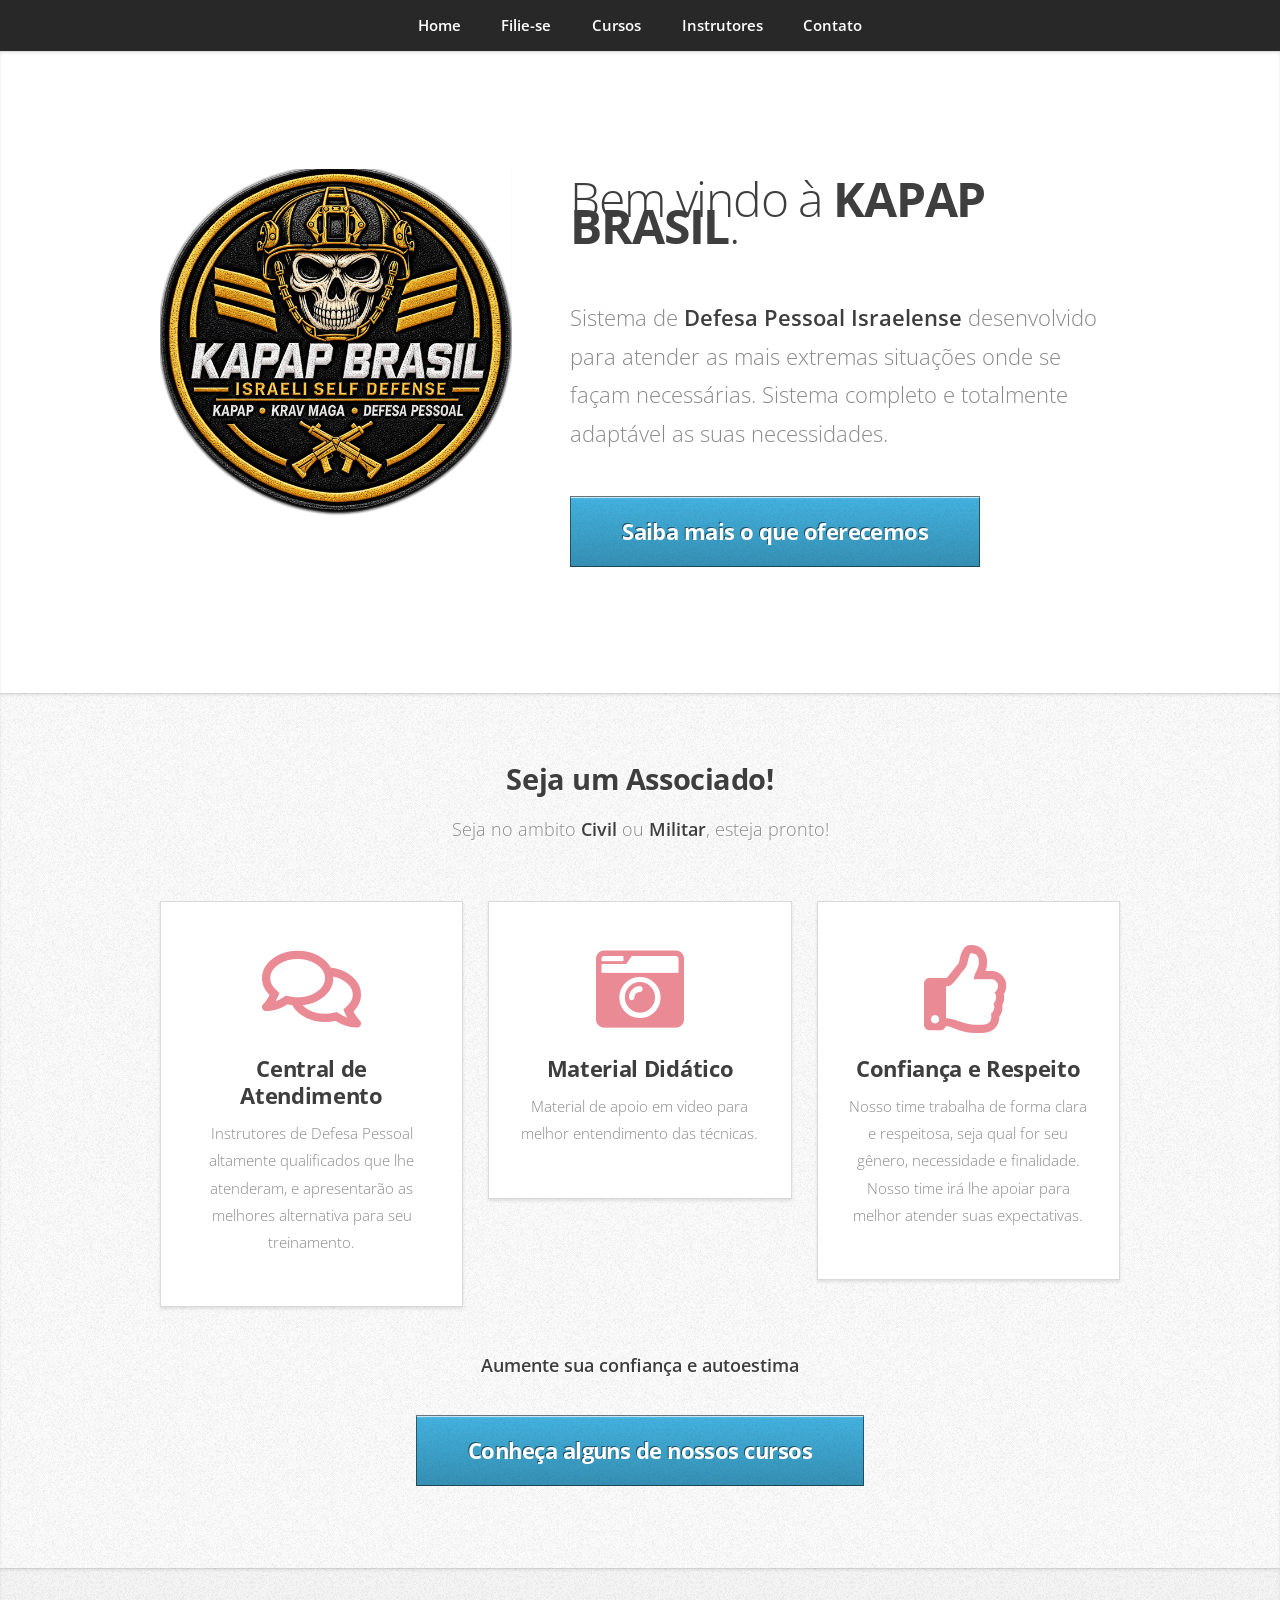
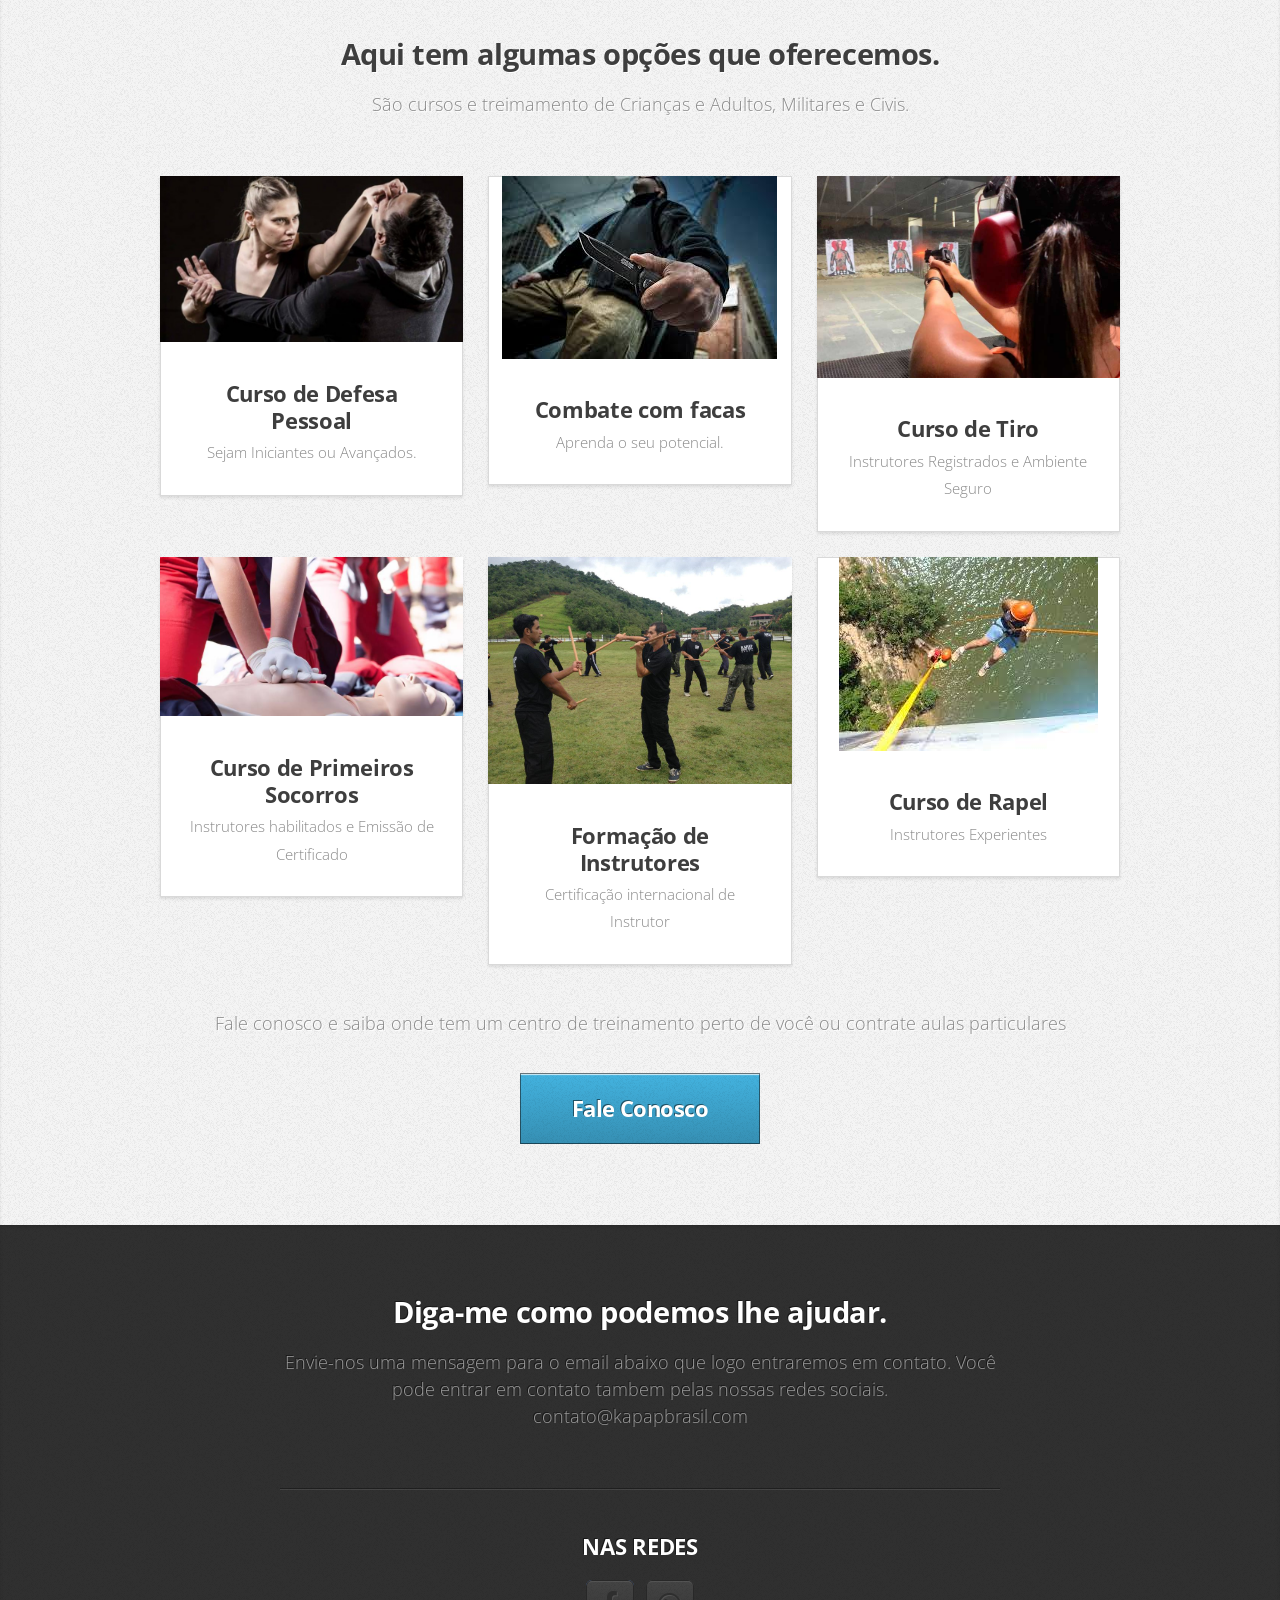
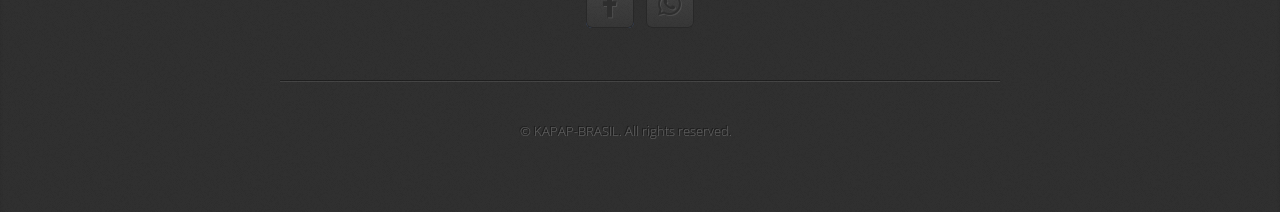
<file: index.html>
<!DOCTYPE HTML>
<html>
	<head>
		<title>KAPAP BRASIL</title>
		<meta charset="utf-8" />
		<meta name="viewport" content="width=device-width, initial-scale=1, user-scalable=no" />
		<link rel="stylesheet" href="assets/css/main.css" />
	</head>
	<body class="is-preload">

		<!-- Nav -->
			<nav id="nav">
				<ul class="container">
					<li><a href="#top">Home</a></li>
					<li><a href="#work">Filie-se</a></li>
					<li><a href="#portfolio">Cursos</a></li>
					<li><a href="instrutores.html">Instrutores</a></li>
					<li><a href="#contact">Contato</a></li>
				</ul>
			</nav>

		<!-- Home -->
			<article id="top" class="wrapper style1">
				<div class="container">
					<div class="row">
						<div class="col-4 col-5-large col-12-medium">
							<span class="image fit"><img src="LOGO/new logo kapap fundo branco.png" alt="" /></span>
						</div>
						<div class="col-8 col-7-large col-12-medium">
							<header>
								<h1>Bem vindo à <strong>KAPAP BRASIL</strong>.</h1>
							</header>
							<p>Sistema de <strong>Defesa Pessoal Israelense</strong> desenvolvido para atender as mais extremas situações onde se façam necessárias.</a> Sistema completo e totalmente adaptável as suas necessidades</a></a>.</p>
							<a href="#portfolio" class="button large scrolly">Saiba mais o que oferecemos</a>
						</div>
					</div>
				</div>
			</article>

		<!-- Work -->
			<article id="work" class="wrapper style2">
				<div class="container">
					<header>
						<h2>Seja um Associado!</h2>
						<p>Seja no ambito <strong>Civil</strong> ou <strong>Militar</strong>, esteja pronto!</p>
					</header>
					<div class="row aln-center">
						<div class="col-4 col-6-medium col-12-small">
							<section class="box style1">
								<span class="icon featured fa-comments"></span>
								<h3>Central de Atendimento</h3>
								<p>Instrutores de Defesa Pessoal altamente qualificados que lhe atenderam, e apresentarão as melhores alternativa para seu treinamento.</p>
							</section>
						</div>
						<div class="col-4 col-6-medium col-12-small">
							<section class="box style1">
								<span class="icon solid featured fa-camera-retro"></span>
								<h3>Material Didático</h3>
								<p>Material de apoio em video para melhor entendimento das técnicas.</p>
							</section>
						</div>
						<div class="col-4 col-6-medium col-12-small">
							<section class="box style1">
								<span class="icon featured fa-thumbs-up"></span>
								<h3>Confiança e Respeito</h3>
								<p>Nosso time trabalha de forma clara e respeitosa, seja qual for seu gênero, necessidade e finalidade. Nosso time irá lhe apoiar para melhor atender suas expectativas.</p>
							</section>
						</div>
					</div>
					<footer>
						<p><strong>Aumente sua confiança e autoestima</strong></p>
						<a href="#portfolio" class="button large scrolly">Conheça alguns de nossos cursos</a>
					</footer>
				</div>
			</article>

		<!-- Portfolio -->
			<article id="portfolio" class="wrapper style3">
				<div class="container">
					<header>
						<h2>Aqui tem algumas opções que oferecemos.</h2>
						<p>São cursos e treimamento de Crianças e Adultos, Militares e Civis.</p>
					</header>
					<div class="row">
						<div class="col-4 col-6-medium col-12-small">
							<article class="box style2">
								<a href="#" class="image featured"><img src="images/defesa.jpg" alt="" /></a>
								<h3><a href="#">Curso de Defesa Pessoal</a></h3>
								<p>Sejam Iniciantes ou Avançados. 
							</article>
						</div>
						<div class="col-4 col-6-medium col-12-small">
							<article class="box style2">
								<a href="#" class="image featured"><img src="images/facas.jpeg" alt="" /></a>
								<h3><a href="#">Combate com facas</a></h3>
								<p>Aprenda o seu potencial.</p>
								
								
							</article>
						</div>
						<div class="col-4 col-6-medium col-12-small">
							<article class="box style2">
								<a href="#" class="image featured"><img src="images/tiro.jpg" alt="" /></a>
								<h3><a href="#">Curso de Tiro</a></h3>
								<p>Instrutores Registrados e Ambiente Seguro</p>
								
							</article>
						</div>
						<div class="col-4 col-6-medium col-12-small">
							<article class="box style2">
								<a href="#" class="image featured"><img src="images/primeiros-socorros.jpg" alt="" /></a>
								<h3><a href="#">Curso de Primeiros Socorros</a></h3>
								<p>Instrutores habilitados e Emissão de Certificado</p>
								
							</article>
						</div>
						<div class="col-4 col-6-medium col-12-small">
							<article class="box style2">
								<a href="#" class="image featured"><img src="images/instrutores_curso.jpg" alt="" /></a>
								<h3><a href="curso_kapap.html">Formação de Instrutores</a></h3>
								<p>Certificação internacional de Instrutor</p>
							</article>
						</div>
						<div class="col-4 col-6-medium col-12-small">
							<article class="box style2">
								<a href="#" class="image featured"><img src="images/rapel.jpeg" alt="" /></a>
								<h3><a href="#">Curso de Rapel</a></h3>
								<p>Instrutores Experientes</p>
							</article>
						</div>
					</div>
					<footer>
						<p>Fale conosco e saiba onde tem um centro de treinamento perto de você ou contrate aulas particulares</p>
						<a href="#contact" class="button large scrolly">Fale Conosco</a>
					</footer>
				</div>
			</article>

		<!-- Contact -->
			<article id="contact" class="wrapper style4">
				<div class="container medium">
					<header>
						<h2>Diga-me como podemos lhe ajudar.</h2>
						<p>Envie-nos uma mensagem para o email abaixo que logo entraremos em contato. Você pode entrar em contato tambem 							pelas nossas redes sociais.
							<p>
								contato@kapapbrasil.com
							</p>
						</p>
					</header>
					
						<div class="col-12">
							<hr />
							<h3>NAS REDES</h3>
							<ul class="social">
								
								<li><a href="https://www.facebook.com/groups/270859106284757" class="icon brands fa-facebook-f"><span class="label">Facebook</span></a></li>
								<li><a href="https://wa.me/5521989370506" class="icon brands fa-whatsapp"><span class="label">fa-whatsapp</span></a></li>
								<!--
								<li><a href="#" class="icon solid fa-rss"><span>RSS</span></a></li>
								<li><a href="#" class="icon brands fa-instagram"><span>Instagram</span></a></li>
								<li><a href="#" class="icon brands fa-foursquare"><span>Foursquare</span></a></li>
								<li><a href="#" class="icon brands fa-skype"><span>Skype</span></a></li>
								<li><a href="#" class="icon brands fa-soundcloud"><span>Soundcloud</span></a></li>
								<li><a href="#" class="icon brands fa-youtube"><span>YouTube</span></a></li>
								<li><a href="#" class="icon brands fa-blogger"><span>Blogger</span></a></li>
								<li><a href="#" class="icon brands fa-flickr"><span>Flickr</span></a></li>
								<li><a href="#" class="icon brands fa-vimeo"><span>Vimeo</span></a></li>
								-->
							</ul>
							<hr />
						</div>
					</div>
					<footer>
						<ul id="copyright">
							<li>&copy; KAPAP-BRASIL. All rights reserved.</li><li></a></li>
						</ul>
					</footer>
				</div>
			</article>

		<!-- Scripts -->
			<script src="assets/js/jquery.min.js"></script>
			<script src="assets/js/jquery.scrolly.min.js"></script>
			<script src="assets/js/browser.min.js"></script>
			<script src="assets/js/breakpoints.min.js"></script>
			<script src="assets/js/util.js"></script>
			<script src="assets/js/main.js"></script>

	</body>
</html>
</file>
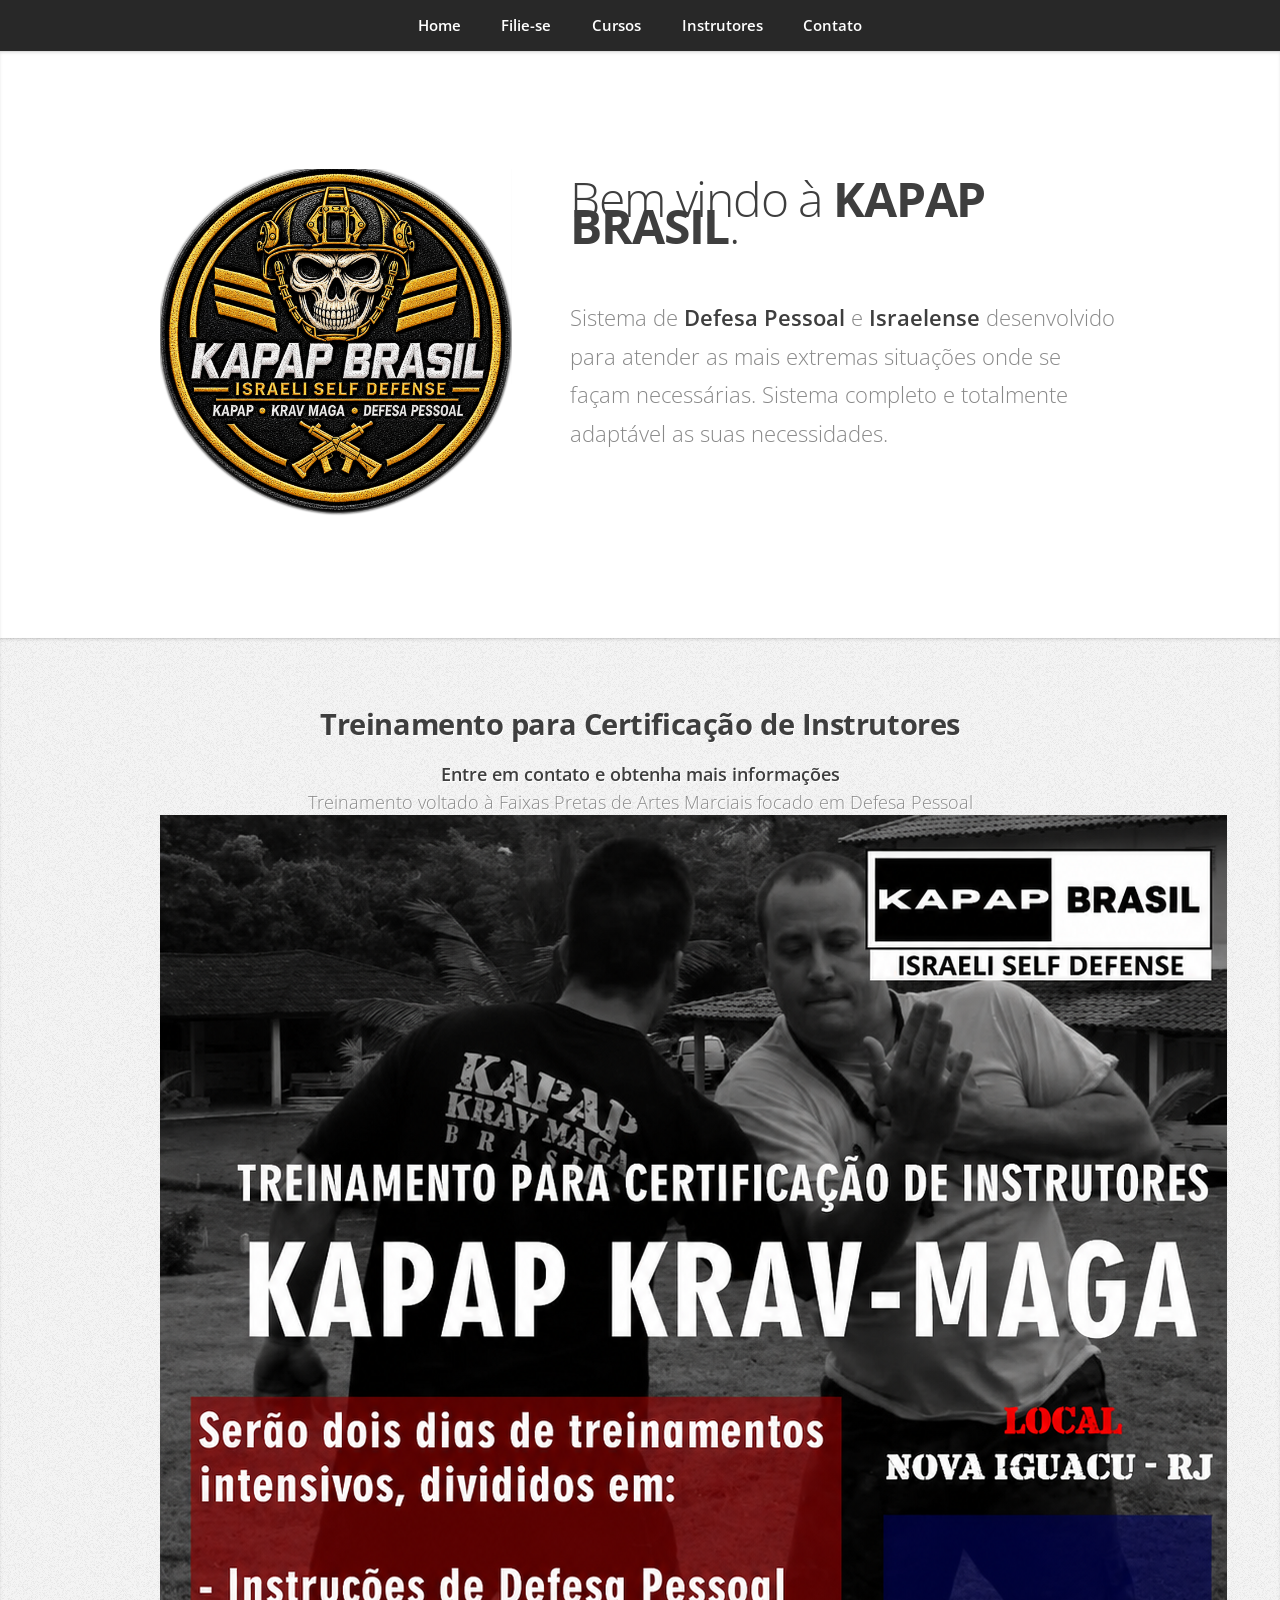
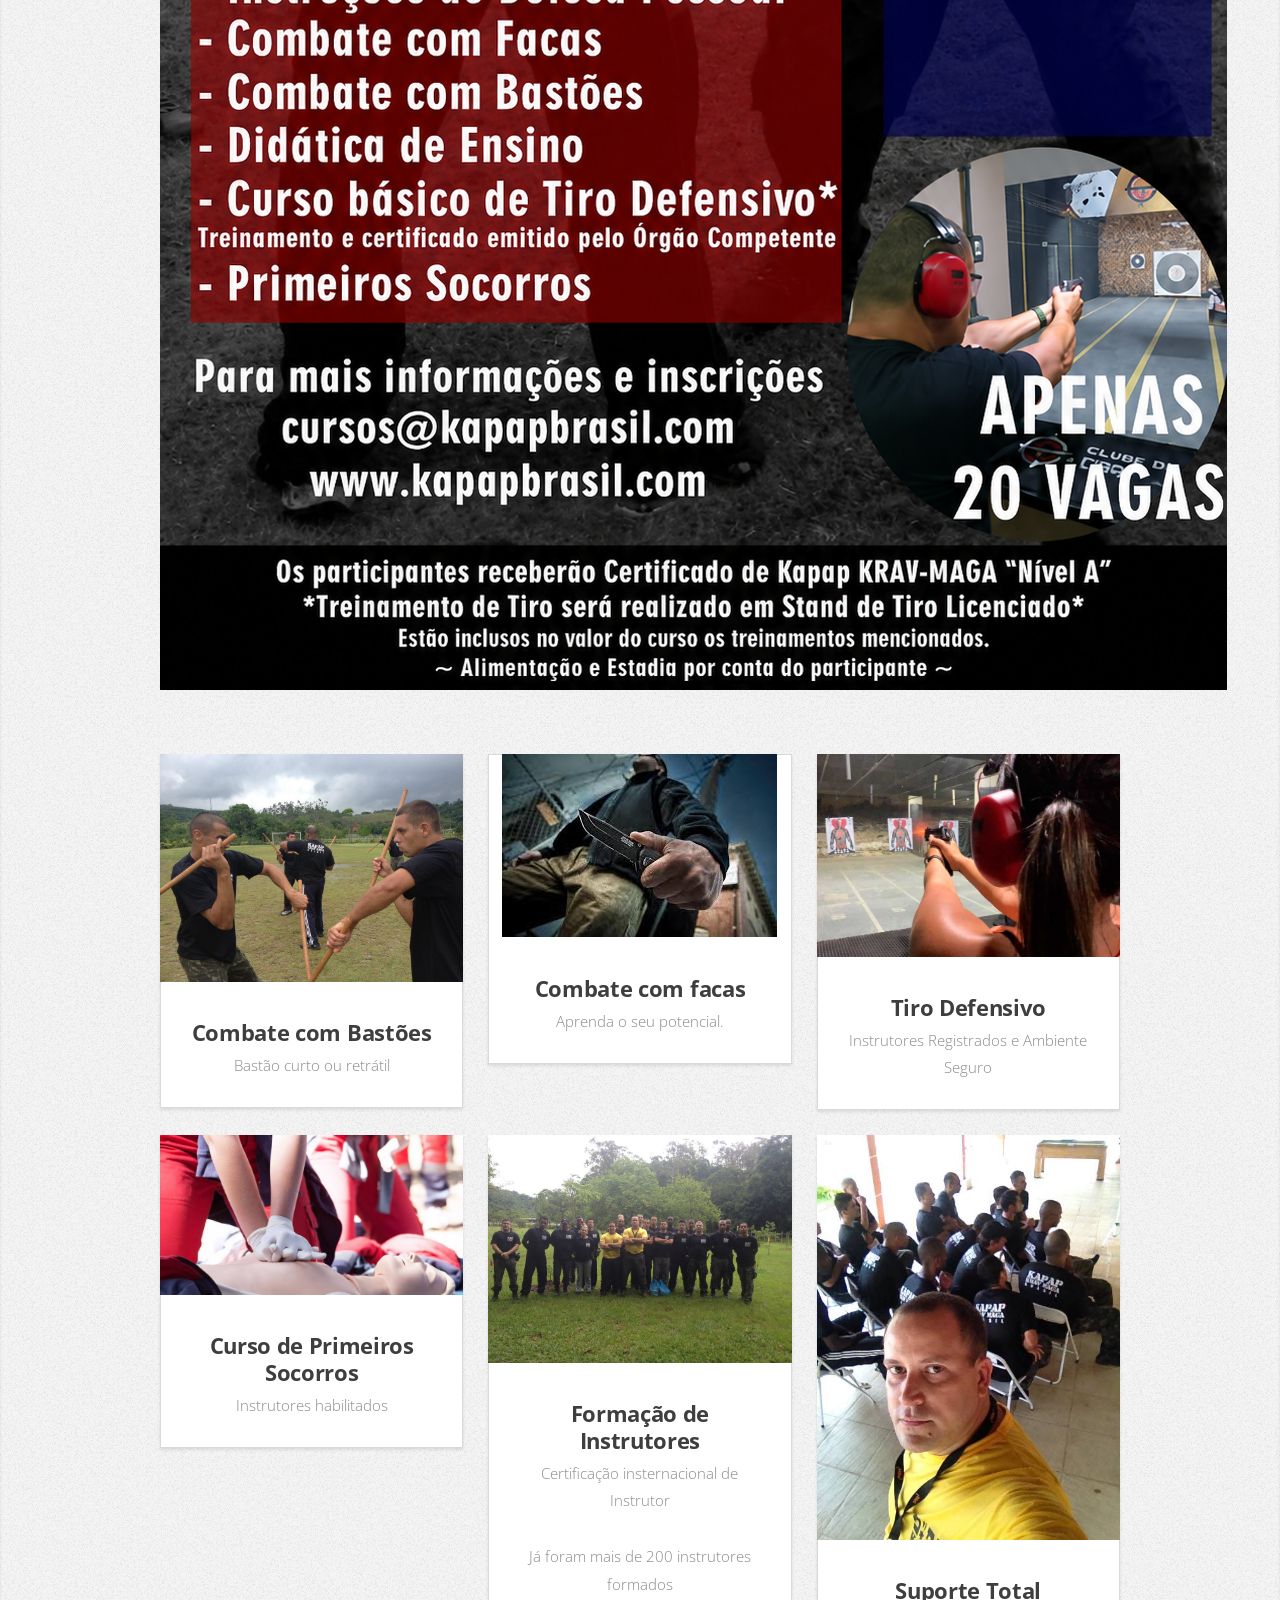
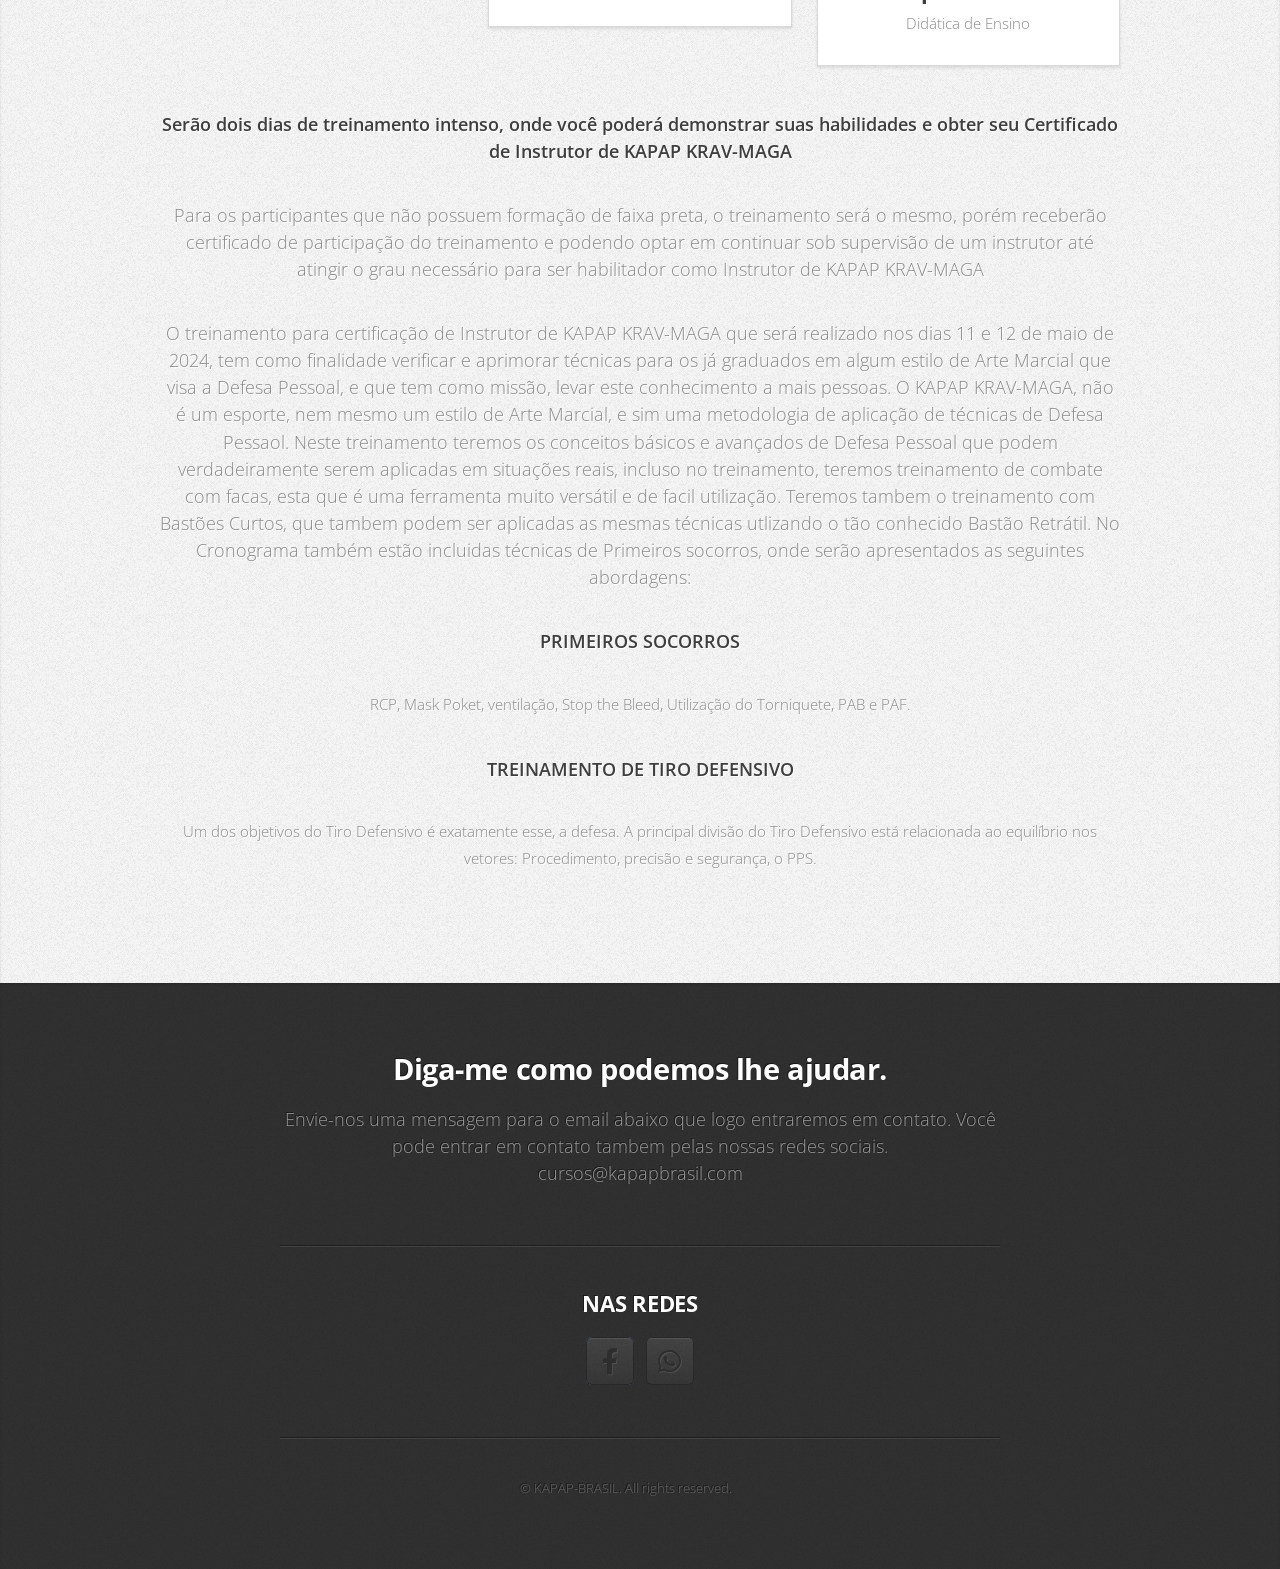
<file: curso_kapap.html>
<!DOCTYPE HTML>
<html>
	<head>
		<title>KAPAP BRASIL</title>
		<meta charset="utf-8" />
		<meta name="viewport" content="width=device-width, initial-scale=1, user-scalable=no" />
		<link rel="stylesheet" href="assets/css/main.css" />
	</head>
	<body class="is-preload">

		<!-- Nav -->
			<nav id="nav">
				<ul class="container">
					<li><a href="index.html">Home</a></li>
					<li><a href="index.html">Filie-se</a></li>
					<li><a href="curso_kapap.html">Cursos</a></li>
					<li><a href="instrutores.html">Instrutores</a></li>
					<li><a href="#contact">Contato</a></li>
				</ul>
			</nav>

		<!-- Home -->
			<article id="top" class="wrapper style1">
				<div class="container">
					<div class="row">
						<div class="col-4 col-5-large col-12-medium">
							<span class="image fit"><img src="images/new logo kapap fundo branco.png" alt="" /></span>
						</div>
						<div class="col-8 col-7-large col-12-medium">
							<header>
								<h1>Bem vindo à <strong>KAPAP BRASIL</strong>.</h1>
							</header>
							<p>Sistema de <strong>Defesa Pessoal</strong> e <strong>Israelense</strong> desenvolvido para atender as mais extremas situações onde se façam necessárias.</a> Sistema completo e totalmente adaptável as suas necessidades</a></a>.</p>

						</div>
					</div>
				</div>
			</article>



		<!-- Portfolio -->
			<article id="portfolio" class="wrapper style3">
				<div class="container">
					<header>
						<h2>Treinamento para Certificação de Instrutores</h2>
                        <p>
                           <strong> Entre em contato e obtenha mais informações </strong>
                        </p>
						<p>Treinamento voltado à Faixas Pretas de Artes Marciais focado em Defesa Pessoal</p>
                        
                        <p>
                            <img src="images/curso instrutor.jpg.png"
                        </p>
					</header>
					<div class="row">
						<div class="col-4 col-6-medium col-12-small">
							<article class="box style2">
								<a href="#" class="image featured"><img src="images/bastoes.jpg" alt="" /></a>
								<h3><a>Combate com Bastões</a></h3>
								<p>Bastão curto ou retrátil 
							</article>
						</div>
						<div class="col-4 col-6-medium col-12-small">
							<article class="box style2">
								<a href="#" class="image featured"><img src="images/facas.jpeg" alt="" /></a>
								<h3><a>Combate com facas</a></h3>
								<p>Aprenda o seu potencial.</p>
								
								
							</article>
						</div>
						<div class="col-4 col-6-medium col-12-small">
							<article class="box style2">
								<a href="#" class="image featured"><img src="images/tiro.jpg" alt="" /></a>
								<h3><a>Tiro Defensivo</a></h3>
								<p>Instrutores Registrados e Ambiente Seguro</p>
								
							</article>
						</div>
						<div class="col-4 col-6-medium col-12-small">
							<article class="box style2">
								<a href="#" class="image featured"><img src="images/primeiros-socorros.jpg" alt="" /></a>
								<h3><a>Curso de Primeiros Socorros</a></h3>
								<p>Instrutores habilitados</p>
								
							</article>
						</div>
						<div class="col-4 col-6-medium col-12-small">
							<article class="box style2">
								<a href="#" class="image featured"><img src="images/instrutores.jpg" alt="" /></a>
								<h3><a>Formação de Instrutores</a></h3>
								<p>Certificação insternacional de Instrutor</p>
                                <p>Já foram mais de 200 instrutores formados</p>
							</article>
						</div>
						<div class="col-4 col-6-medium col-12-small">
							<article class="box style2">
								<a href="#" class="image featured"><img src="images/didatica.jpg" alt="" /></a>
								<h3><a>Suporte Total</a></h3>
								<p>Didática de Ensino</p>
							</article>
						</div>
					</div>
					<footer>
						<p><strong>Serão dois dias de treinamento intenso, onde você poderá demonstrar suas habilidades e obter seu Certificado de Instrutor de KAPAP KRAV-MAGA</strong></p>
                        <P>Para os participantes que não possuem formação de faixa preta, o treinamento será o mesmo, porém receberão certificado de participação do treinamento e podendo optar em continuar sob supervisão de um instrutor até atingir o grau necessário para ser habilitador como Instrutor de KAPAP KRAV-MAGA</P>
                        <p>O treinamento para certificação de Instrutor de KAPAP KRAV-MAGA que será realizado nos dias 11 e 12 de maio de 2024, tem como finalidade verificar e aprimorar técnicas para os já graduados em algum estilo de Arte Marcial que visa a Defesa Pessoal, e que tem como missão, levar este conhecimento a mais pessoas. O KAPAP KRAV-MAGA, não é um esporte, nem mesmo um estilo de Arte Marcial, e sim uma metodologia de aplicação de técnicas de Defesa Pessaol. 
Neste treinamento teremos os conceitos básicos e avançados de Defesa Pessoal que podem verdadeiramente serem aplicadas em situações reais, incluso no treinamento, teremos treinamento de combate com facas, esta que é uma ferramenta muito versátil e de facil utilização. Teremos tambem o treinamento com Bastões Curtos, que tambem podem ser aplicadas as mesmas técnicas utlizando o tão conhecido Bastão Retrátil. 
No Cronograma também estão incluidas técnicas de Primeiros socorros, onde serão apresentados as seguintes abordagens:
</p>
<p><strong>


PRIMEIROS SOCORROS</p></strong>
RCP, Mask Poket, ventilação, Stop the Bleed,  Utilização do Torniquete, PAB e PAF.
</p>

<P><strong> TREINAMENTO DE TIRO DEFENSIVO</P></strong>
Um dos objetivos do Tiro Defensivo é exatamente esse, a defesa.
A principal divisão do Tiro Defensivo está relacionada ao equilíbrio nos vetores: Procedimento, precisão e segurança, o PPS.


</p>
						<!-- <a href="#contact" class="button large scrolly">Fale Conosco</a> -->
					</footer>
				</div>
			</article>

		<!-- Contact -->
			<article id="contact" class="wrapper style4">
				<div class="container medium">
					<header>
						<h2>Diga-me como podemos lhe ajudar.</h2>
						<p>Envie-nos uma mensagem para o email abaixo que logo entraremos em contato. Você pode entrar em contato tambem 							pelas nossas redes sociais.
							<p>
								cursos@kapapbrasil.com
							</p>
						</p>
					</header>
					
						<div class="col-12">
							<hr />
							<h3>NAS REDES</h3>
							<ul class="social">
								
								<li><a href="https://www.facebook.com/groups/270859106284757" class="icon brands fa-facebook-f"><span class="label">Facebook</span></a></li>
								<li><a href="https://wa.me/5521989370506" class="icon brands fa-whatsapp"><span class="label">fa-whatsapp</span></a></li>
								<!--
								<li><a href="#" class="icon solid fa-rss"><span>RSS</span></a></li>
								<li><a href="#" class="icon brands fa-instagram"><span>Instagram</span></a></li>
								<li><a href="#" class="icon brands fa-foursquare"><span>Foursquare</span></a></li>
								<li><a href="#" class="icon brands fa-skype"><span>Skype</span></a></li>
								<li><a href="#" class="icon brands fa-soundcloud"><span>Soundcloud</span></a></li>
								<li><a href="#" class="icon brands fa-youtube"><span>YouTube</span></a></li>
								<li><a href="#" class="icon brands fa-blogger"><span>Blogger</span></a></li>
								<li><a href="#" class="icon brands fa-flickr"><span>Flickr</span></a></li>
								<li><a href="#" class="icon brands fa-vimeo"><span>Vimeo</span></a></li>
								-->
							</ul>
							<hr />
						</div>
					</div>
					<footer>
						<ul id="copyright">
							<li>&copy; KAPAP-BRASIL. All rights reserved.</li><li></a></li>
						</ul>
					</footer>
				</div>
			</article>

		<!-- Scripts -->
			<script src="assets/js/jquery.min.js"></script>
			<script src="assets/js/jquery.scrolly.min.js"></script>
			<script src="assets/js/browser.min.js"></script>
			<script src="assets/js/breakpoints.min.js"></script>
			<script src="assets/js/util.js"></script>
			<script src="assets/js/main.js"></script>

	</body>
</html>
</file>
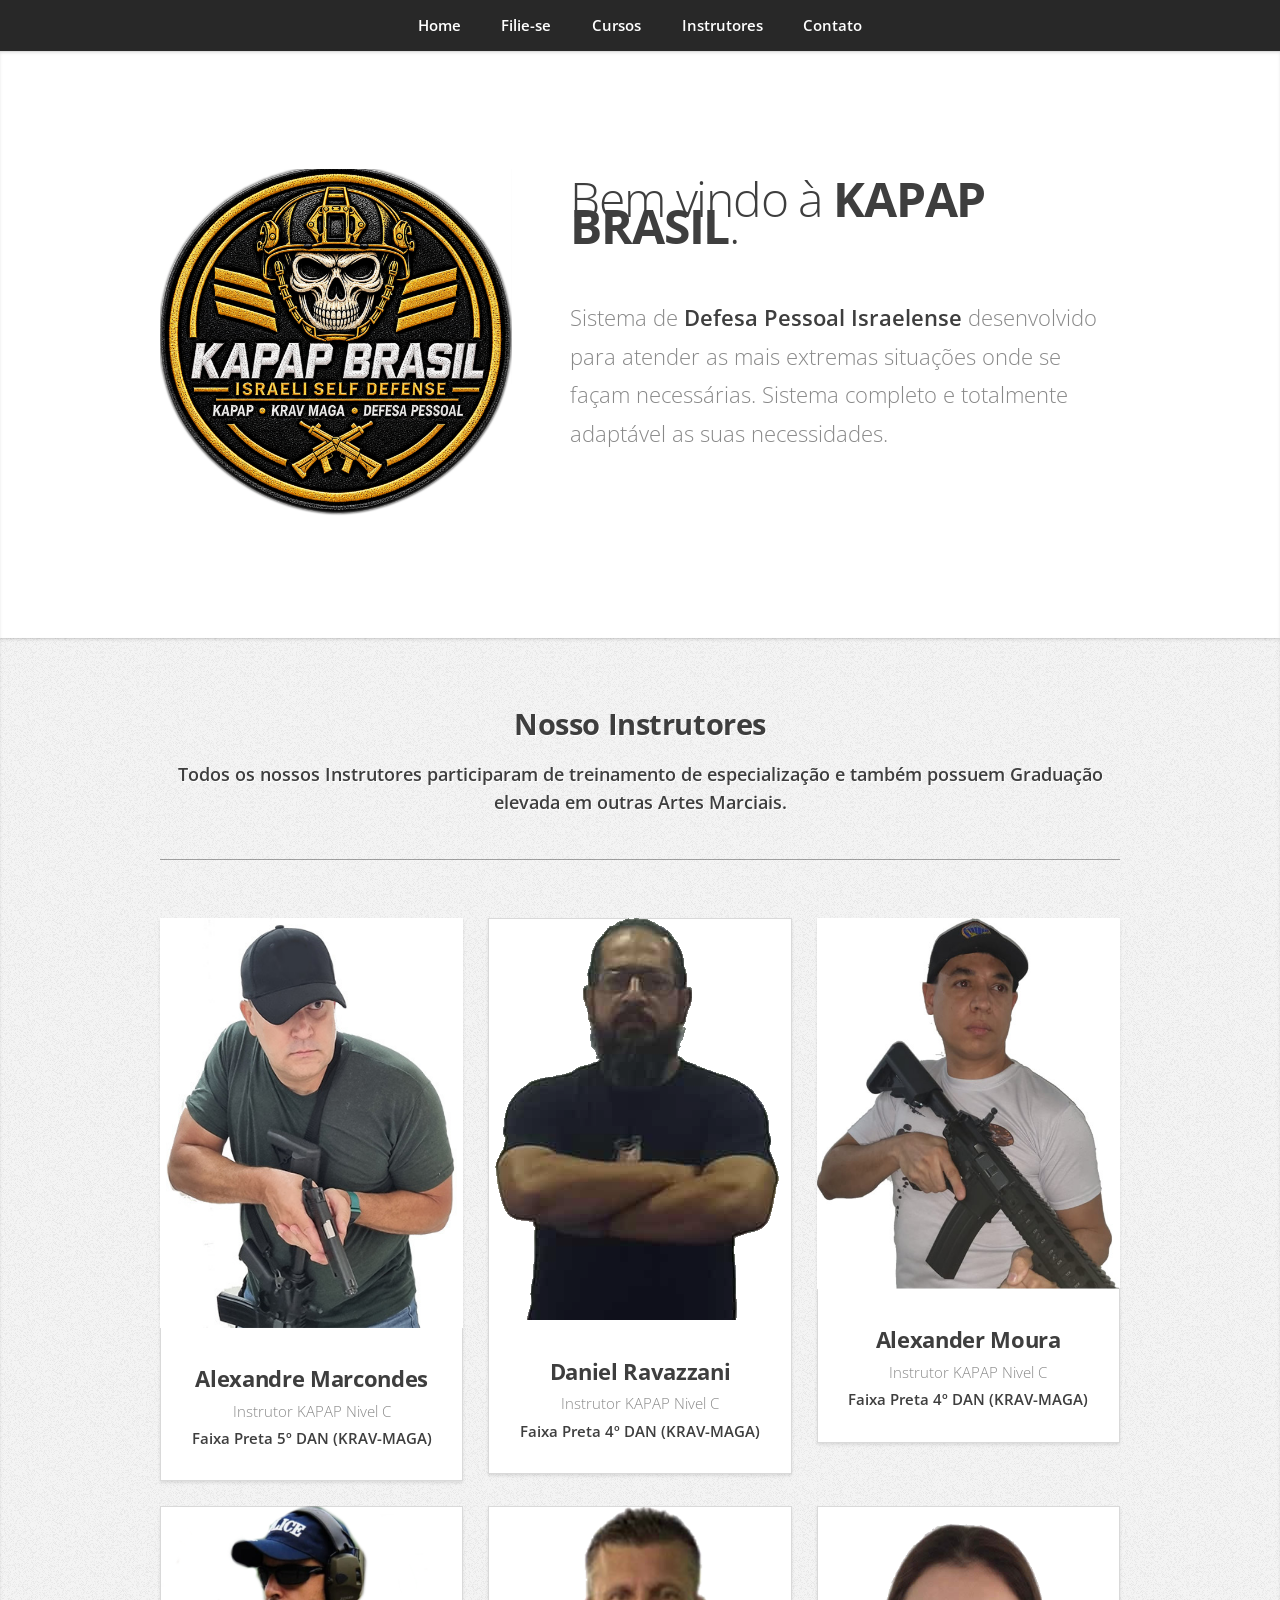
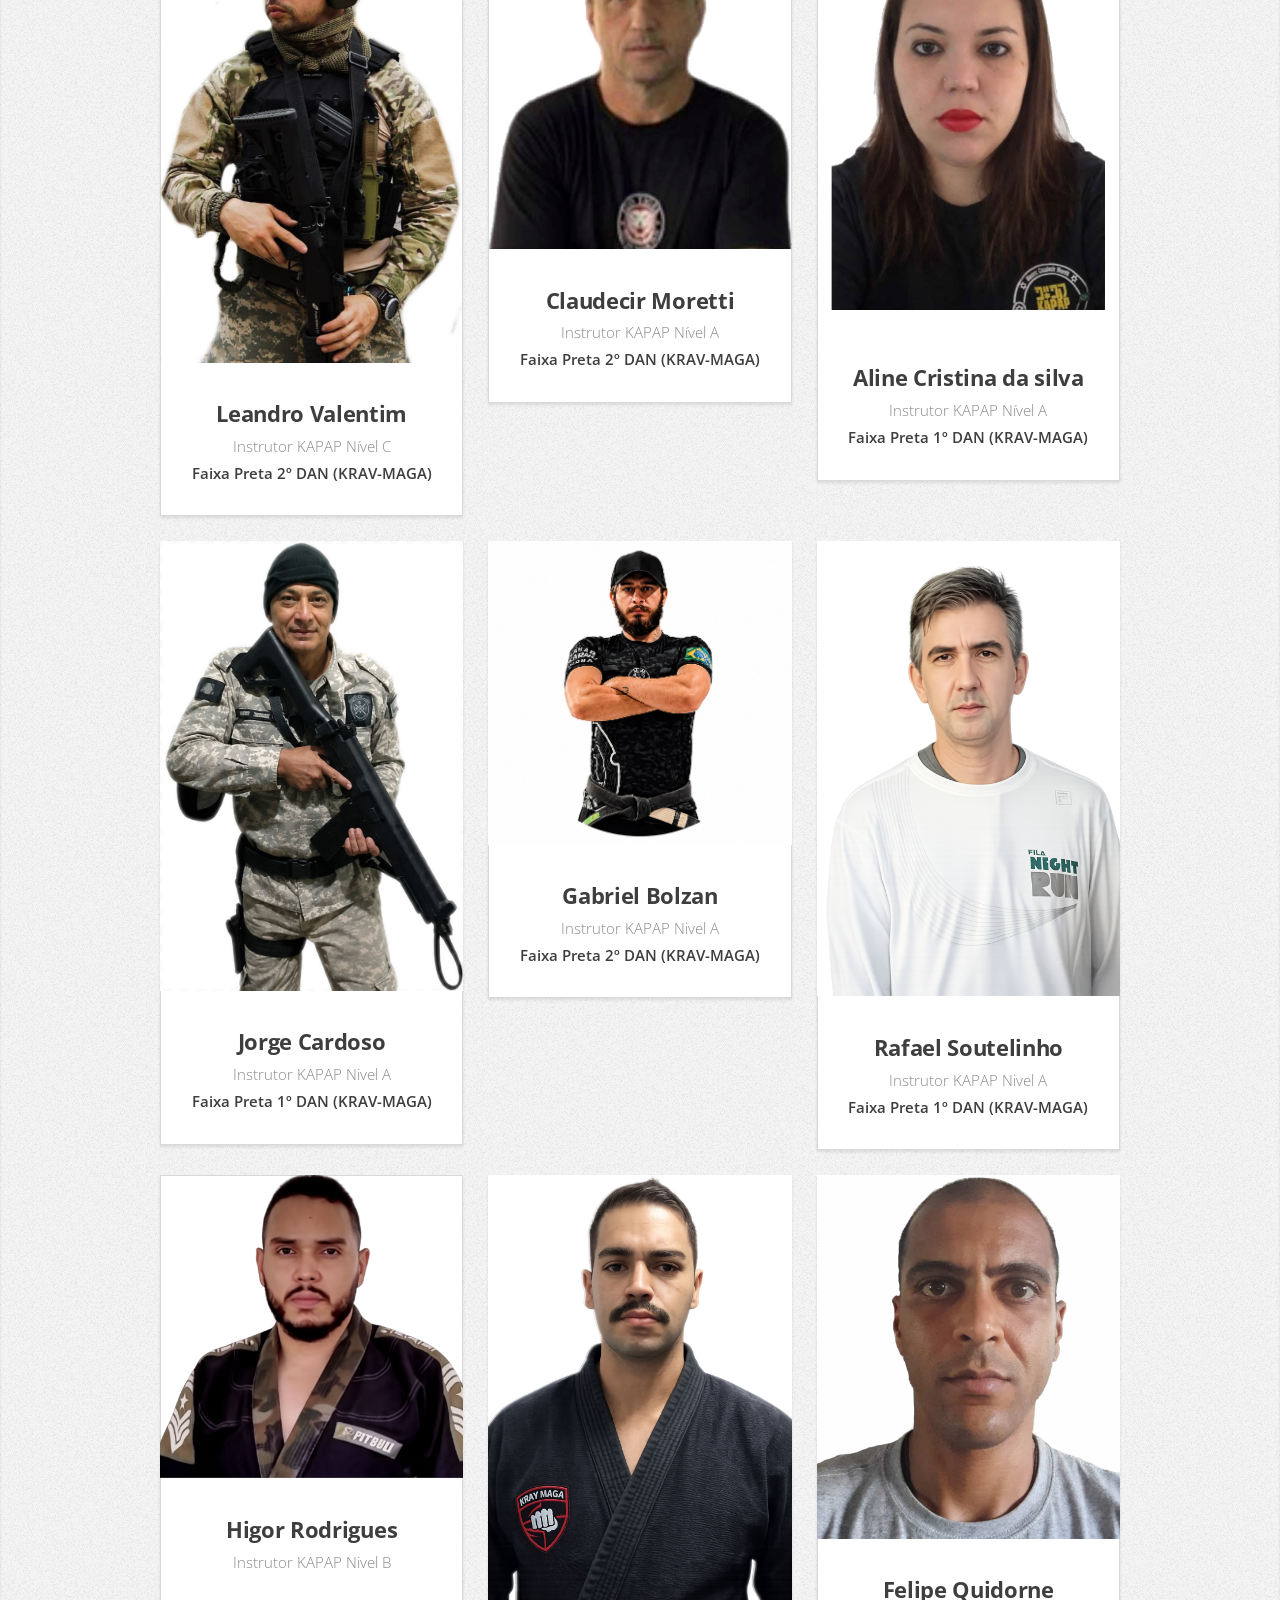
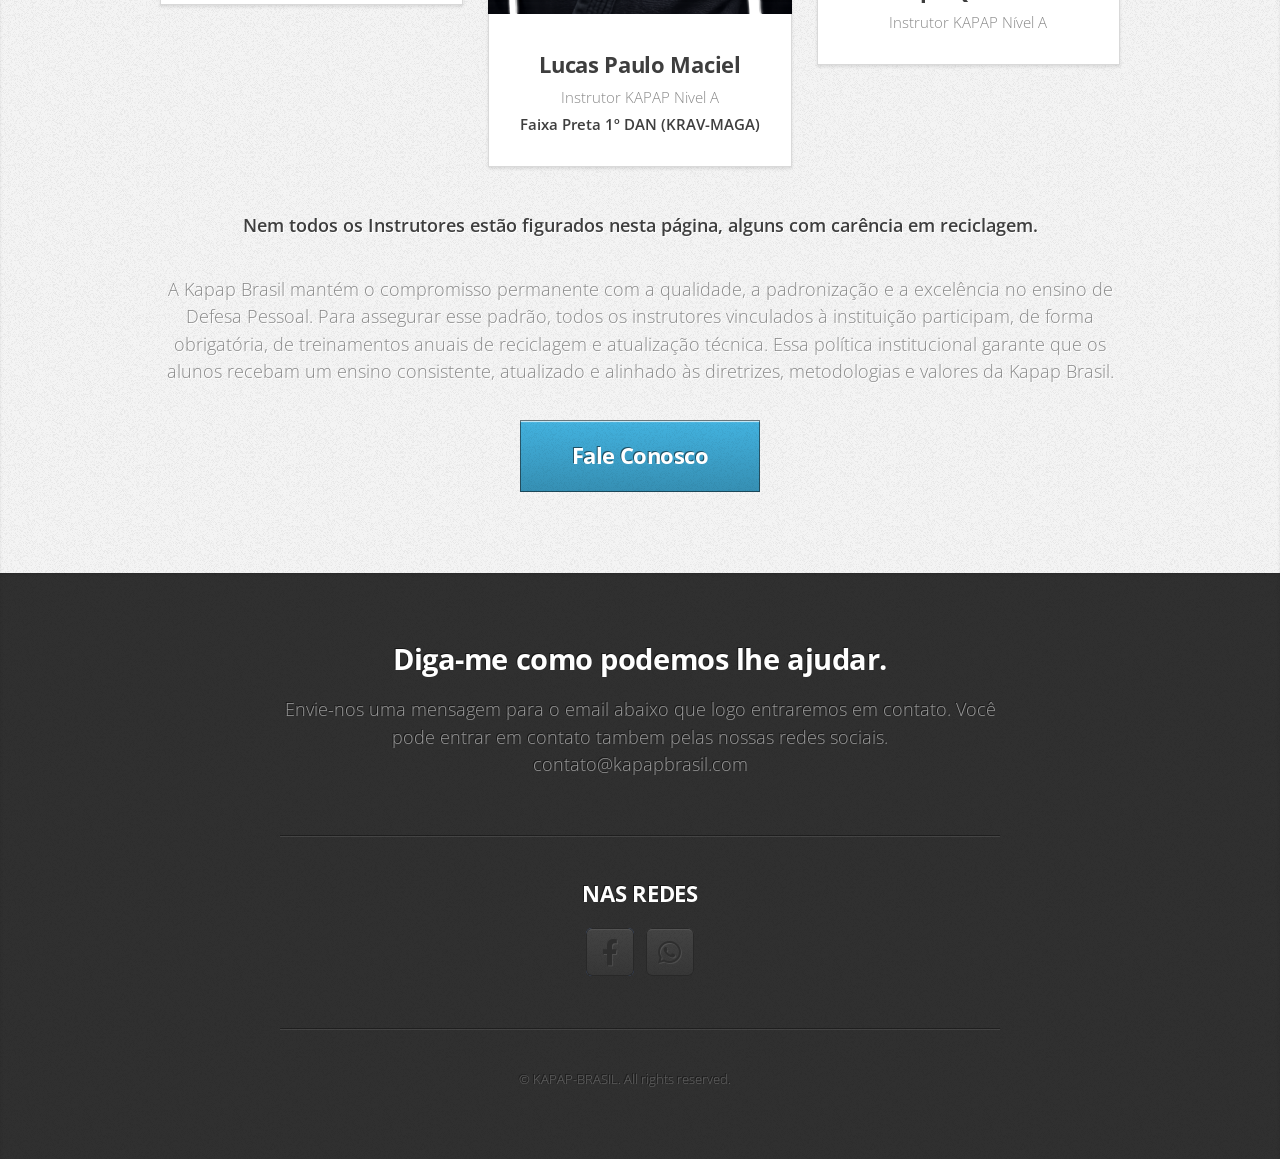
<file: instrutores.html>
<!DOCTYPE HTML>
<html>

<head>
	<title>KAPAP BRASIL</title>
	<meta charset="utf-8" />
	<meta name="viewport" content="width=device-width, initial-scale=1, user-scalable=no" />
	<link rel="stylesheet" href="assets/css/main.css" />
</head>

<body class="is-preload">

	<!-- Nav -->
	<nav id="nav">
		<ul class="container">
			<li><a href="index.html">Home</a></li>
			<li><a href="index.html">Filie-se</a></li>
			<li><a href="curso_kapap.html">Cursos</a></li>
			<li><a href="instrutores.html">Instrutores</a></li>
			<li><a href="#contact">Contato</a></li>
		</ul>
	</nav>

	<!-- Home -->
	<article id="top" class="wrapper style1">
		<div class="container">
			<div class="row">
				<div class="col-4 col-5-large col-12-medium">
					<span class="image fit"><img src="images/new logo kapap fundo branco.png" alt="" /></span>
				</div>
				<div class="col-8 col-7-large col-12-medium">
					<header>
						<h1>Bem vindo à <strong>KAPAP BRASIL</strong>.</h1>
					</header>
					<p>Sistema de <strong>Defesa Pessoal Israelense</strong> desenvolvido para
						atender as mais extremas situações onde se façam necessárias.</a> Sistema completo e totalmente
						adaptável as suas necessidades</a></a>.</p>

				</div>
			</div>
		</div>
	</article>



	<!-- Portfolio -->
	<article id="portfolio" class="wrapper style3">
		<div class="container">
			<header>
				<h2>Nosso Instrutores</h2>
				<p>
					<strong> Todos os nossos Instrutores participaram de treinamento de especialização e também possuem
						Graduação elevada em outras Artes Marciais. </strong>
				</p>

				<hr>


			</header>
			<div class="row">
				<div class="col-4 col-6-medium col-12-small">
					<article class="box style2">
						<a class="image featured"><img src="images/instrutores/alek.jpg" alt="" /></a>
						<h3><a>Alexandre Marcondes</a></h3>
						<p>Instrutor KAPAP Nivel C <br> <b>Faixa Preta 5º DAN (KRAV-MAGA)</b> 
					</article>
				</div>
				<div class="col-4 col-6-medium col-12-small">
					<article class="box style2">
						<a class="image featured"><img src="images/instrutores/daniel ravazzani.fw.png" alt="" /></a>
						<h3><a>Daniel Ravazzani</a></h3>
						<p>Instrutor KAPAP Nivel C <br> <b>Faixa Preta 4º DAN (KRAV-MAGA)</b>
					</article>
				</div>
				<div class="col-4 col-6-medium col-12-small">
					<article class="box style2">
						<a class="image featured"><img src="images/instrutores/alex.jpg" alt="" /></a>
						<h3><a>Alexander Moura</a></h3>
						<p>Instrutor KAPAP Nivel C <br> <b>Faixa Preta 4º DAN (KRAV-MAGA)</b></p>
					</article>
				</div>
								<div class="col-4 col-6-medium col-12-small">
					<article class="box style2">
						<a class="image featured"><img src="images/instrutores/valentim2.fw.png" alt="" /></a>
						<h3><a>Leandro Valentim </a></h3>
						<p>Instrutor KAPAP Nível C <br> <b>Faixa Preta 2º DAN (KRAV-MAGA)</b></p>
					</article>
				</div>
				<div class="col-4 col-6-medium col-12-small">
					<article class="box style2">
						<a class="image featured"><img src="images/instrutores/moretti.fw.png" alt="" /></a>
						<h3><a>Claudecir Moretti </a></h3>
						<p>Instrutor KAPAP Nível A <br> <b>Faixa Preta 2º DAN (KRAV-MAGA)</b></p>
					</article>
				</div>
				
				<div class="col-4 col-6-medium col-12-small">
					<article class="box style2">
						<a class="image featured"><img src="images/instrutores/Aline_Cristina.fw.png" alt="" /></a>
						<h3><a>Aline Cristina da silva</a></h3>
						<p>Instrutor KAPAP Nível A <br> <b>Faixa Preta 1º DAN (KRAV-MAGA)</b></p>
					</article>
				</div>	
								<div class="col-4 col-6-medium col-12-small">
					<article class="box style2">
						<a class="image featured"><img src="images/instrutores/jorge_cardoso_2.jpg" alt="" /></a>
						<h3><a>Jorge Cardoso</a></h3>
						<p>Instrutor KAPAP Nivel A <br> <b>Faixa Preta 1º DAN (KRAV-MAGA)</b> </p>
					</article>
				</div>								
				<div class="col-4 col-6-medium col-12-small">
					<article class="box style2">
						<a class="image featured"><img src="images/instrutores/bolzan.jpeg" alt="" /></a>
						<h3><a>Gabriel Bolzan</a></h3>
						<p>Instrutor KAPAP Nivel A <br> <b>Faixa Preta 2º DAN (KRAV-MAGA)</b> </p>
					</article>
				</div>				
				<div class="col-4 col-6-medium col-12-small">
					<article class="box style2">
						<a class="image featured"><img src="images/instrutores/RAFAEL_3.png" alt="" /></a>
						<h3><a>Rafael Soutelinho</a></h3>
						<p>Instrutor KAPAP Nivel A <br> <b>Faixa Preta 1º DAN (KRAV-MAGA)</b> </p>
					</article>
				</div>
				<div class="col-4 col-6-medium col-12-small">
					<article class="box style2">
						<a class="image featured"><img src="images/instrutores/higor_fretas.png" alt="" /></a>
						<h3><a>Higor Rodrigues</a></h3>
						<p>Instrutor KAPAP Nivel B</p>

					</article>
				</div>
												<div class="col-4 col-6-medium col-12-small">
					<article class="box style2">
						<a class="image featured"><img src="images/instrutores/lucas Paulo Maciel.png" alt="" /></a>
						<h3><a>Lucas Paulo Maciel</a></h3>
						<p>Instrutor KAPAP Nivel A <br> <b>Faixa Preta 1º DAN (KRAV-MAGA)</b> </p>
					</article>
				</div>
								<div class="col-4 col-6-medium col-12-small">
					<article class="box style2">
						<a class="image featured"><img src="images/instrutores/felipe.jpg" alt="" /></a>
						<h3><a>Felipe Quidorne</a></h3>
						<p>Instrutor KAPAP Nível A</p>
					</article>
				</div>

				<!--<div class="col-4 col-6-medium col-12-small">
					<article class="box style2">
						<a class="image featured"><img src="images/instrutores/bolzan.png" alt="" /></a>
						<h3><a>Gabriel Bolzan</a></h3>
						<p>Instrutor Nível A</p>
					</article>
				</div>-->
			</div>
			<footer>
				<p><strong>Nem todos os Instrutores estão figurados nesta página, alguns com carência em
						reciclagem.</strong></p>
				<P>A Kapap Brasil mantém o compromisso permanente com a qualidade, a padronização e a excelência no ensino de Defesa Pessoal.

Para assegurar esse padrão, todos os instrutores vinculados à instituição participam, de forma obrigatória, de treinamentos anuais de reciclagem e atualização técnica.

Essa política institucional garante que os alunos recebam um ensino consistente, atualizado e alinhado às diretrizes, metodologias e valores da Kapap Brasil.
				</p>

				<a href="#contact" class="button large scrolly">Fale Conosco</a>
			</footer>
		</div>
	</article>

	<!-- Contact -->
	<article id="contact" class="wrapper style4">
		<div class="container medium">
			<header>
				<h2>Diga-me como podemos lhe ajudar.</h2>
				<p>Envie-nos uma mensagem para o email abaixo que logo entraremos em contato. Você pode entrar em
					contato tambem pelas nossas redes sociais.
				<p>
					contato@kapapbrasil.com
				</p>
				</p>
			</header>

			<div class="col-12">
				<hr />
				<h3>NAS REDES</h3>
				<ul class="social">

					<li><a href="https://www.facebook.com/groups/270859106284757"
							class="icon brands fa-facebook-f"><span class="label">Facebook</span></a></li>
					<li><a href="https://wa.me/5521989370506" class="icon brands fa-whatsapp"><span
								class="label">fa-whatsapp</span></a></li>
					<!--
								<li><a href="#" class="icon solid fa-rss"><span>RSS</span></a></li>
								<li><a href="#" class="icon brands fa-instagram"><span>Instagram</span></a></li>
								<li><a href="#" class="icon brands fa-foursquare"><span>Foursquare</span></a></li>
								<li><a href="#" class="icon brands fa-skype"><span>Skype</span></a></li>
								<li><a href="#" class="icon brands fa-soundcloud"><span>Soundcloud</span></a></li>
								<li><a href="#" class="icon brands fa-youtube"><span>YouTube</span></a></li>
								<li><a href="#" class="icon brands fa-blogger"><span>Blogger</span></a></li>
								<li><a href="#" class="icon brands fa-flickr"><span>Flickr</span></a></li>
								<li><a href="#" class="icon brands fa-vimeo"><span>Vimeo</span></a></li>
								-->
				</ul>
				<hr />
			</div>
		</div>
		<footer>
			<ul id="copyright">
				<li>&copy; KAPAP-BRASIL. All rights reserved.</li>
				<li></a></li>
			</ul>
		</footer>
		</div>
	</article>

	<!-- Scripts -->
	<script src="assets/js/jquery.min.js"></script>
	<script src="assets/js/jquery.scrolly.min.js"></script>
	<script src="assets/js/browser.min.js"></script>
	<script src="assets/js/breakpoints.min.js"></script>
	<script src="assets/js/util.js"></script>
	<script src="assets/js/main.js"></script>

</body>

</html>
</file>
<file: assets/css/main.css>
@import url("https://fonts.googleapis.com/css?family=Open+Sans:300,300italic,600,600italic,700");
@import url("fontawesome-all.min.css");

/*
	Miniport by HTML5 UP
	html5up.net | @ajlkn
	Free for personal and commercial use under the CCA 3.0 license (html5up.net/license)
*/

html, body, div, span, applet, object,
iframe, h1, h2, h3, h4, h5, h6, p, blockquote,
pre, a, abbr, acronym, address, big, cite,
code, del, dfn, em, img, ins, kbd, q, s, samp,
small, strike, strong, sub, sup, tt, var, b,
u, i, center, dl, dt, dd, ol, ul, li, fieldset,
form, label, legend, table, caption, tbody,
tfoot, thead, tr, th, td, article, aside,
canvas, details, embed, figure, figcaption,
footer, header, hgroup, menu, nav, output, ruby,
section, summary, time, mark, audio, video {
	margin: 0;
	padding: 0;
	border: 0;
	font-size: 100%;
	font: inherit;
	vertical-align: baseline;}

article, aside, details, figcaption, figure,
footer, header, hgroup, menu, nav, section {
	display: block;}

body {
	line-height: 1;
}

ol, ul {
	list-style: none;
}

blockquote, q {
	quotes: none;
}

	blockquote:before, blockquote:after, q:before, q:after {
		content: '';
		content: none;
	}

table {
	border-collapse: collapse;
	border-spacing: 0;
}

body {
	-webkit-text-size-adjust: none;
}

mark {
	background-color: transparent;
	color: inherit;
}

input::-moz-focus-inner {
	border: 0;
	padding: 0;
}

input, select, textarea {
	-moz-appearance: none;
	-webkit-appearance: none;
	-ms-appearance: none;
	appearance: none;
}

/* Basic */

	html {
		box-sizing: border-box;
	}

	*, *:before, *:after {
		box-sizing: inherit;
	}

	body {
		padding-top: 3.5em;
	}

		body.is-preload *, body.is-preload *:before, body.is-preload *:after {
			-moz-animation: none !important;
			-webkit-animation: none !important;
			-ms-animation: none !important;
			animation: none !important;
			-moz-transition: none !important;
			-webkit-transition: none !important;
			-ms-transition: none !important;
			transition: none !important;
		}

	body, input, textarea, select {
		font-family: 'Open Sans', sans-serif;
		line-height: 1.85em;
		color: #888;
		font-weight: 300;
		font-size: 13pt;
	}

	a {
		-moz-transition: color .2s ease-in-out;
		-webkit-transition: color .2s ease-in-out;
		-ms-transition: color .2s ease-in-out;
		transition: color .2s ease-in-out;
		color: #43B3E0;
		text-decoration: underline;
	}

		a:hover {
			color: #43bff0 !important;
		}

		a img {
			border: 0;
		}

	b, strong {
		font-weight: 600;
		color: #3e3e3e;
	}

	i, em {
		font-style: italic;
	}

	sub {
		position: relative;
		top: 0.5em;
		font-size: 0.8em;
	}

	sup {
		position: relative;
		top: -0.5em;
		font-size: 0.8em;
	}

	blockquote {
		border-left: solid 0.75em #eee;
		padding: 1em 0 1em 1.5em;
		font-style: italic;
	}

	h1, h2, h3, h4, h5, h6 {
		color: #3e3e3e;
		margin: 0 0 0.75em 0;
	}

	h1 a, h2 a, h3 a, h4 a, h5 a, h6 a {
		text-decoration: none;
		color: inherit;
	}

	h2, h3, h4, h5, h6 {
		font-weight: 700;
	}

	h1 {
		font-size: 3.25em;
		letter-spacing: -0.025em;
		font-weight: 300;
	}

		h1 strong {
			font-weight: 700;
		}

	h2 {
		font-size: 2em;
		letter-spacing: -0.015em;
	}

	h3 {
		font-size: 1.5em;
		letter-spacing: -0.015em;
	}

	em, i {
		font-style: italic;
	}

	br.clear {
		clear: both;
	}

	hr {
		border: 0;
		border-top: solid 1px #444;
		border-top-color: rgba(0, 0, 0, 0.35);
		box-shadow: 0px 1px 0px 0px rgba(255, 255, 255, 0.1);
		height: 1px;
		margin: 3em 0;
	}

	p, ul, ol, dl, table {
		margin-bottom: 2em;
	}

	header {
		margin: 0 0 3em 0;
	}

		header > p {
			font-size: 1.25em;
			margin: 0;
		}

	footer {
		margin: 3em 0 0 0;
	}

		footer > p {
			font-size: 1.25em;
		}

/* Container */

	.container {
		margin: 0 auto;
		max-width: calc(100% - 50px);
		width: 1200px;
	}

		.container.medium {
			width: 900px;
		}

		@media screen and (max-width: 1680px) {

			.container {
				width: 1200px;
			}

				.container.medium {
					width: 900px;
				}

		}

		@media screen and (max-width: 1280px) {

			.container {
				width: 960px;
			}

				.container.medium {
					width: 720px;
				}

		}

		@media screen and (max-width: 980px) {

			.container {
				width: 100%;
			}

				.container.medium {
					width: 75%;
				}

		}

		@media screen and (max-width: 736px) {

			.container {
				width: 100%;
				max-width: calc(100% - 30px);
			}

				.container.medium {
					width: 100%;
				}

		}

/* Row */

	.row {
		display: flex;
		flex-wrap: wrap;
		box-sizing: border-box;
		align-items: stretch;
	}

		.row > * {
			box-sizing: border-box;
		}

		.row.gtr-uniform > * > :last-child {
			margin-bottom: 0;
		}

		.row.aln-left {
			justify-content: flex-start;
		}

		.row.aln-center {
			justify-content: center;
		}

		.row.aln-right {
			justify-content: flex-end;
		}

		.row.aln-top {
			align-items: flex-start;
		}

		.row.aln-middle {
			align-items: center;
		}

		.row.aln-bottom {
			align-items: flex-end;
		}

		.row > .imp {
			order: -1;
		}

		.row > .col-1 {
			width: 8.33333%;
		}

		.row > .off-1 {
			margin-left: 8.33333%;
		}

		.row > .col-2 {
			width: 16.66667%;
		}

		.row > .off-2 {
			margin-left: 16.66667%;
		}

		.row > .col-3 {
			width: 25%;
		}

		.row > .off-3 {
			margin-left: 25%;
		}

		.row > .col-4 {
			width: 33.33333%;
		}

		.row > .off-4 {
			margin-left: 33.33333%;
		}

		.row > .col-5 {
			width: 41.66667%;
		}

		.row > .off-5 {
			margin-left: 41.66667%;
		}

		.row > .col-6 {
			width: 50%;
		}

		.row > .off-6 {
			margin-left: 50%;
		}

		.row > .col-7 {
			width: 58.33333%;
		}

		.row > .off-7 {
			margin-left: 58.33333%;
		}

		.row > .col-8 {
			width: 66.66667%;
		}

		.row > .off-8 {
			margin-left: 66.66667%;
		}

		.row > .col-9 {
			width: 75%;
		}

		.row > .off-9 {
			margin-left: 75%;
		}

		.row > .col-10 {
			width: 83.33333%;
		}

		.row > .off-10 {
			margin-left: 83.33333%;
		}

		.row > .col-11 {
			width: 91.66667%;
		}

		.row > .off-11 {
			margin-left: 91.66667%;
		}

		.row > .col-12 {
			width: 100%;
		}

		.row > .off-12 {
			margin-left: 100%;
		}

		.row.gtr-0 {
			margin-top: 0px;
			margin-left: 0px;
		}

			.row.gtr-0 > * {
				padding: 0px 0 0 0px;
			}

			.row.gtr-0.gtr-uniform {
				margin-top: 0px;
			}

				.row.gtr-0.gtr-uniform > * {
					padding-top: 0px;
				}

		.row.gtr-25 {
			margin-top: -6.25px;
			margin-left: -6.25px;
		}

			.row.gtr-25 > * {
				padding: 6.25px 0 0 6.25px;
			}

			.row.gtr-25.gtr-uniform {
				margin-top: -6.25px;
			}

				.row.gtr-25.gtr-uniform > * {
					padding-top: 6.25px;
				}

		.row.gtr-50 {
			margin-top: -12.5px;
			margin-left: -12.5px;
		}

			.row.gtr-50 > * {
				padding: 12.5px 0 0 12.5px;
			}

			.row.gtr-50.gtr-uniform {
				margin-top: -12.5px;
			}

				.row.gtr-50.gtr-uniform > * {
					padding-top: 12.5px;
				}

		.row {
			margin-top: -25px;
			margin-left: -25px;
		}

			.row > * {
				padding: 25px 0 0 25px;
			}

			.row.gtr-uniform {
				margin-top: -25px;
			}

				.row.gtr-uniform > * {
					padding-top: 25px;
				}

		.row.gtr-150 {
			margin-top: -37.5px;
			margin-left: -37.5px;
		}

			.row.gtr-150 > * {
				padding: 37.5px 0 0 37.5px;
			}

			.row.gtr-150.gtr-uniform {
				margin-top: -37.5px;
			}

				.row.gtr-150.gtr-uniform > * {
					padding-top: 37.5px;
				}

		.row.gtr-200 {
			margin-top: -50px;
			margin-left: -50px;
		}

			.row.gtr-200 > * {
				padding: 50px 0 0 50px;
			}

			.row.gtr-200.gtr-uniform {
				margin-top: -50px;
			}

				.row.gtr-200.gtr-uniform > * {
					padding-top: 50px;
				}

		@media screen and (max-width: 1680px) {

			.row {
				display: flex;
				flex-wrap: wrap;
				box-sizing: border-box;
				align-items: stretch;
			}

				.row > * {
					box-sizing: border-box;
				}

				.row.gtr-uniform > * > :last-child {
					margin-bottom: 0;
				}

				.row.aln-left {
					justify-content: flex-start;
				}

				.row.aln-center {
					justify-content: center;
				}

				.row.aln-right {
					justify-content: flex-end;
				}

				.row.aln-top {
					align-items: flex-start;
				}

				.row.aln-middle {
					align-items: center;
				}

				.row.aln-bottom {
					align-items: flex-end;
				}

				.row > .imp-xlarge {
					order: -1;
				}

				.row > .col-1-xlarge {
					width: 8.33333%;
				}

				.row > .off-1-xlarge {
					margin-left: 8.33333%;
				}

				.row > .col-2-xlarge {
					width: 16.66667%;
				}

				.row > .off-2-xlarge {
					margin-left: 16.66667%;
				}

				.row > .col-3-xlarge {
					width: 25%;
				}

				.row > .off-3-xlarge {
					margin-left: 25%;
				}

				.row > .col-4-xlarge {
					width: 33.33333%;
				}

				.row > .off-4-xlarge {
					margin-left: 33.33333%;
				}

				.row > .col-5-xlarge {
					width: 41.66667%;
				}

				.row > .off-5-xlarge {
					margin-left: 41.66667%;
				}

				.row > .col-6-xlarge {
					width: 50%;
				}

				.row > .off-6-xlarge {
					margin-left: 50%;
				}

				.row > .col-7-xlarge {
					width: 58.33333%;
				}

				.row > .off-7-xlarge {
					margin-left: 58.33333%;
				}

				.row > .col-8-xlarge {
					width: 66.66667%;
				}

				.row > .off-8-xlarge {
					margin-left: 66.66667%;
				}

				.row > .col-9-xlarge {
					width: 75%;
				}

				.row > .off-9-xlarge {
					margin-left: 75%;
				}

				.row > .col-10-xlarge {
					width: 83.33333%;
				}

				.row > .off-10-xlarge {
					margin-left: 83.33333%;
				}

				.row > .col-11-xlarge {
					width: 91.66667%;
				}

				.row > .off-11-xlarge {
					margin-left: 91.66667%;
				}

				.row > .col-12-xlarge {
					width: 100%;
				}

				.row > .off-12-xlarge {
					margin-left: 100%;
				}

				.row.gtr-0 {
					margin-top: 0px;
					margin-left: 0px;
				}

					.row.gtr-0 > * {
						padding: 0px 0 0 0px;
					}

					.row.gtr-0.gtr-uniform {
						margin-top: 0px;
					}

						.row.gtr-0.gtr-uniform > * {
							padding-top: 0px;
						}

				.row.gtr-25 {
					margin-top: -6.25px;
					margin-left: -6.25px;
				}

					.row.gtr-25 > * {
						padding: 6.25px 0 0 6.25px;
					}

					.row.gtr-25.gtr-uniform {
						margin-top: -6.25px;
					}

						.row.gtr-25.gtr-uniform > * {
							padding-top: 6.25px;
						}

				.row.gtr-50 {
					margin-top: -12.5px;
					margin-left: -12.5px;
				}

					.row.gtr-50 > * {
						padding: 12.5px 0 0 12.5px;
					}

					.row.gtr-50.gtr-uniform {
						margin-top: -12.5px;
					}

						.row.gtr-50.gtr-uniform > * {
							padding-top: 12.5px;
						}

				.row {
					margin-top: -25px;
					margin-left: -25px;
				}

					.row > * {
						padding: 25px 0 0 25px;
					}

					.row.gtr-uniform {
						margin-top: -25px;
					}

						.row.gtr-uniform > * {
							padding-top: 25px;
						}

				.row.gtr-150 {
					margin-top: -37.5px;
					margin-left: -37.5px;
				}

					.row.gtr-150 > * {
						padding: 37.5px 0 0 37.5px;
					}

					.row.gtr-150.gtr-uniform {
						margin-top: -37.5px;
					}

						.row.gtr-150.gtr-uniform > * {
							padding-top: 37.5px;
						}

				.row.gtr-200 {
					margin-top: -50px;
					margin-left: -50px;
				}

					.row.gtr-200 > * {
						padding: 50px 0 0 50px;
					}

					.row.gtr-200.gtr-uniform {
						margin-top: -50px;
					}

						.row.gtr-200.gtr-uniform > * {
							padding-top: 50px;
						}

		}

		@media screen and (max-width: 1280px) {

			.row {
				display: flex;
				flex-wrap: wrap;
				box-sizing: border-box;
				align-items: stretch;
			}

				.row > * {
					box-sizing: border-box;
				}

				.row.gtr-uniform > * > :last-child {
					margin-bottom: 0;
				}

				.row.aln-left {
					justify-content: flex-start;
				}

				.row.aln-center {
					justify-content: center;
				}

				.row.aln-right {
					justify-content: flex-end;
				}

				.row.aln-top {
					align-items: flex-start;
				}

				.row.aln-middle {
					align-items: center;
				}

				.row.aln-bottom {
					align-items: flex-end;
				}

				.row > .imp-large {
					order: -1;
				}

				.row > .col-1-large {
					width: 8.33333%;
				}

				.row > .off-1-large {
					margin-left: 8.33333%;
				}

				.row > .col-2-large {
					width: 16.66667%;
				}

				.row > .off-2-large {
					margin-left: 16.66667%;
				}

				.row > .col-3-large {
					width: 25%;
				}

				.row > .off-3-large {
					margin-left: 25%;
				}

				.row > .col-4-large {
					width: 33.33333%;
				}

				.row > .off-4-large {
					margin-left: 33.33333%;
				}

				.row > .col-5-large {
					width: 41.66667%;
				}

				.row > .off-5-large {
					margin-left: 41.66667%;
				}

				.row > .col-6-large {
					width: 50%;
				}

				.row > .off-6-large {
					margin-left: 50%;
				}

				.row > .col-7-large {
					width: 58.33333%;
				}

				.row > .off-7-large {
					margin-left: 58.33333%;
				}

				.row > .col-8-large {
					width: 66.66667%;
				}

				.row > .off-8-large {
					margin-left: 66.66667%;
				}

				.row > .col-9-large {
					width: 75%;
				}

				.row > .off-9-large {
					margin-left: 75%;
				}

				.row > .col-10-large {
					width: 83.33333%;
				}

				.row > .off-10-large {
					margin-left: 83.33333%;
				}

				.row > .col-11-large {
					width: 91.66667%;
				}

				.row > .off-11-large {
					margin-left: 91.66667%;
				}

				.row > .col-12-large {
					width: 100%;
				}

				.row > .off-12-large {
					margin-left: 100%;
				}

				.row.gtr-0 {
					margin-top: 0px;
					margin-left: 0px;
				}

					.row.gtr-0 > * {
						padding: 0px 0 0 0px;
					}

					.row.gtr-0.gtr-uniform {
						margin-top: 0px;
					}

						.row.gtr-0.gtr-uniform > * {
							padding-top: 0px;
						}

				.row.gtr-25 {
					margin-top: -6.25px;
					margin-left: -6.25px;
				}

					.row.gtr-25 > * {
						padding: 6.25px 0 0 6.25px;
					}

					.row.gtr-25.gtr-uniform {
						margin-top: -6.25px;
					}

						.row.gtr-25.gtr-uniform > * {
							padding-top: 6.25px;
						}

				.row.gtr-50 {
					margin-top: -12.5px;
					margin-left: -12.5px;
				}

					.row.gtr-50 > * {
						padding: 12.5px 0 0 12.5px;
					}

					.row.gtr-50.gtr-uniform {
						margin-top: -12.5px;
					}

						.row.gtr-50.gtr-uniform > * {
							padding-top: 12.5px;
						}

				.row {
					margin-top: -25px;
					margin-left: -25px;
				}

					.row > * {
						padding: 25px 0 0 25px;
					}

					.row.gtr-uniform {
						margin-top: -25px;
					}

						.row.gtr-uniform > * {
							padding-top: 25px;
						}

				.row.gtr-150 {
					margin-top: -37.5px;
					margin-left: -37.5px;
				}

					.row.gtr-150 > * {
						padding: 37.5px 0 0 37.5px;
					}

					.row.gtr-150.gtr-uniform {
						margin-top: -37.5px;
					}

						.row.gtr-150.gtr-uniform > * {
							padding-top: 37.5px;
						}

				.row.gtr-200 {
					margin-top: -50px;
					margin-left: -50px;
				}

					.row.gtr-200 > * {
						padding: 50px 0 0 50px;
					}

					.row.gtr-200.gtr-uniform {
						margin-top: -50px;
					}

						.row.gtr-200.gtr-uniform > * {
							padding-top: 50px;
						}

		}

		@media screen and (max-width: 980px) {

			.row {
				display: flex;
				flex-wrap: wrap;
				box-sizing: border-box;
				align-items: stretch;
			}

				.row > * {
					box-sizing: border-box;
				}

				.row.gtr-uniform > * > :last-child {
					margin-bottom: 0;
				}

				.row.aln-left {
					justify-content: flex-start;
				}

				.row.aln-center {
					justify-content: center;
				}

				.row.aln-right {
					justify-content: flex-end;
				}

				.row.aln-top {
					align-items: flex-start;
				}

				.row.aln-middle {
					align-items: center;
				}

				.row.aln-bottom {
					align-items: flex-end;
				}

				.row > .imp-medium {
					order: -1;
				}

				.row > .col-1-medium {
					width: 8.33333%;
				}

				.row > .off-1-medium {
					margin-left: 8.33333%;
				}

				.row > .col-2-medium {
					width: 16.66667%;
				}

				.row > .off-2-medium {
					margin-left: 16.66667%;
				}

				.row > .col-3-medium {
					width: 25%;
				}

				.row > .off-3-medium {
					margin-left: 25%;
				}

				.row > .col-4-medium {
					width: 33.33333%;
				}

				.row > .off-4-medium {
					margin-left: 33.33333%;
				}

				.row > .col-5-medium {
					width: 41.66667%;
				}

				.row > .off-5-medium {
					margin-left: 41.66667%;
				}

				.row > .col-6-medium {
					width: 50%;
				}

				.row > .off-6-medium {
					margin-left: 50%;
				}

				.row > .col-7-medium {
					width: 58.33333%;
				}

				.row > .off-7-medium {
					margin-left: 58.33333%;
				}

				.row > .col-8-medium {
					width: 66.66667%;
				}

				.row > .off-8-medium {
					margin-left: 66.66667%;
				}

				.row > .col-9-medium {
					width: 75%;
				}

				.row > .off-9-medium {
					margin-left: 75%;
				}

				.row > .col-10-medium {
					width: 83.33333%;
				}

				.row > .off-10-medium {
					margin-left: 83.33333%;
				}

				.row > .col-11-medium {
					width: 91.66667%;
				}

				.row > .off-11-medium {
					margin-left: 91.66667%;
				}

				.row > .col-12-medium {
					width: 100%;
				}

				.row > .off-12-medium {
					margin-left: 100%;
				}

				.row.gtr-0 {
					margin-top: 0px;
					margin-left: 0px;
				}

					.row.gtr-0 > * {
						padding: 0px 0 0 0px;
					}

					.row.gtr-0.gtr-uniform {
						margin-top: 0px;
					}

						.row.gtr-0.gtr-uniform > * {
							padding-top: 0px;
						}

				.row.gtr-25 {
					margin-top: -6.25px;
					margin-left: -6.25px;
				}

					.row.gtr-25 > * {
						padding: 6.25px 0 0 6.25px;
					}

					.row.gtr-25.gtr-uniform {
						margin-top: -6.25px;
					}

						.row.gtr-25.gtr-uniform > * {
							padding-top: 6.25px;
						}

				.row.gtr-50 {
					margin-top: -12.5px;
					margin-left: -12.5px;
				}

					.row.gtr-50 > * {
						padding: 12.5px 0 0 12.5px;
					}

					.row.gtr-50.gtr-uniform {
						margin-top: -12.5px;
					}

						.row.gtr-50.gtr-uniform > * {
							padding-top: 12.5px;
						}

				.row {
					margin-top: -25px;
					margin-left: -25px;
				}

					.row > * {
						padding: 25px 0 0 25px;
					}

					.row.gtr-uniform {
						margin-top: -25px;
					}

						.row.gtr-uniform > * {
							padding-top: 25px;
						}

				.row.gtr-150 {
					margin-top: -37.5px;
					margin-left: -37.5px;
				}

					.row.gtr-150 > * {
						padding: 37.5px 0 0 37.5px;
					}

					.row.gtr-150.gtr-uniform {
						margin-top: -37.5px;
					}

						.row.gtr-150.gtr-uniform > * {
							padding-top: 37.5px;
						}

				.row.gtr-200 {
					margin-top: -50px;
					margin-left: -50px;
				}

					.row.gtr-200 > * {
						padding: 50px 0 0 50px;
					}

					.row.gtr-200.gtr-uniform {
						margin-top: -50px;
					}

						.row.gtr-200.gtr-uniform > * {
							padding-top: 50px;
						}

		}

		@media screen and (max-width: 736px) {

			.row {
				display: flex;
				flex-wrap: wrap;
				box-sizing: border-box;
				align-items: stretch;
			}

				.row > * {
					box-sizing: border-box;
				}

				.row.gtr-uniform > * > :last-child {
					margin-bottom: 0;
				}

				.row.aln-left {
					justify-content: flex-start;
				}

				.row.aln-center {
					justify-content: center;
				}

				.row.aln-right {
					justify-content: flex-end;
				}

				.row.aln-top {
					align-items: flex-start;
				}

				.row.aln-middle {
					align-items: center;
				}

				.row.aln-bottom {
					align-items: flex-end;
				}

				.row > .imp-small {
					order: -1;
				}

				.row > .col-1-small {
					width: 8.33333%;
				}

				.row > .off-1-small {
					margin-left: 8.33333%;
				}

				.row > .col-2-small {
					width: 16.66667%;
				}

				.row > .off-2-small {
					margin-left: 16.66667%;
				}

				.row > .col-3-small {
					width: 25%;
				}

				.row > .off-3-small {
					margin-left: 25%;
				}

				.row > .col-4-small {
					width: 33.33333%;
				}

				.row > .off-4-small {
					margin-left: 33.33333%;
				}

				.row > .col-5-small {
					width: 41.66667%;
				}

				.row > .off-5-small {
					margin-left: 41.66667%;
				}

				.row > .col-6-small {
					width: 50%;
				}

				.row > .off-6-small {
					margin-left: 50%;
				}

				.row > .col-7-small {
					width: 58.33333%;
				}

				.row > .off-7-small {
					margin-left: 58.33333%;
				}

				.row > .col-8-small {
					width: 66.66667%;
				}

				.row > .off-8-small {
					margin-left: 66.66667%;
				}

				.row > .col-9-small {
					width: 75%;
				}

				.row > .off-9-small {
					margin-left: 75%;
				}

				.row > .col-10-small {
					width: 83.33333%;
				}

				.row > .off-10-small {
					margin-left: 83.33333%;
				}

				.row > .col-11-small {
					width: 91.66667%;
				}

				.row > .off-11-small {
					margin-left: 91.66667%;
				}

				.row > .col-12-small {
					width: 100%;
				}

				.row > .off-12-small {
					margin-left: 100%;
				}

				.row.gtr-0 {
					margin-top: 0px;
					margin-left: 0px;
				}

					.row.gtr-0 > * {
						padding: 0px 0 0 0px;
					}

					.row.gtr-0.gtr-uniform {
						margin-top: 0px;
					}

						.row.gtr-0.gtr-uniform > * {
							padding-top: 0px;
						}

				.row.gtr-25 {
					margin-top: -3.75px;
					margin-left: -3.75px;
				}

					.row.gtr-25 > * {
						padding: 3.75px 0 0 3.75px;
					}

					.row.gtr-25.gtr-uniform {
						margin-top: -3.75px;
					}

						.row.gtr-25.gtr-uniform > * {
							padding-top: 3.75px;
						}

				.row.gtr-50 {
					margin-top: -7.5px;
					margin-left: -7.5px;
				}

					.row.gtr-50 > * {
						padding: 7.5px 0 0 7.5px;
					}

					.row.gtr-50.gtr-uniform {
						margin-top: -7.5px;
					}

						.row.gtr-50.gtr-uniform > * {
							padding-top: 7.5px;
						}

				.row {
					margin-top: -15px;
					margin-left: -15px;
				}

					.row > * {
						padding: 15px 0 0 15px;
					}

					.row.gtr-uniform {
						margin-top: -15px;
					}

						.row.gtr-uniform > * {
							padding-top: 15px;
						}

				.row.gtr-150 {
					margin-top: -22.5px;
					margin-left: -22.5px;
				}

					.row.gtr-150 > * {
						padding: 22.5px 0 0 22.5px;
					}

					.row.gtr-150.gtr-uniform {
						margin-top: -22.5px;
					}

						.row.gtr-150.gtr-uniform > * {
							padding-top: 22.5px;
						}

				.row.gtr-200 {
					margin-top: -30px;
					margin-left: -30px;
				}

					.row.gtr-200 > * {
						padding: 30px 0 0 30px;
					}

					.row.gtr-200.gtr-uniform {
						margin-top: -30px;
					}

						.row.gtr-200.gtr-uniform > * {
							padding-top: 30px;
						}

		}

/* Form */

	form label {
		color: #3e3e3e;
		font-weight: 700;
		display: block;
		margin: 0 0 0.5em 0;
	}

	form input[type=text],
	form input[type=email],
	form input[type=password],
	form select,
	form textarea {
		-moz-transition: background .2s ease-in-out, box-shadow .2s ease-in-out;
		-webkit-transition: background .2s ease-in-out, box-shadow .2s ease-in-out;
		-ms-transition: background .2s ease-in-out, box-shadow .2s ease-in-out;
		transition: background .2s ease-in-out, box-shadow .2s ease-in-out;
		-webkit-appearance: none;
		display: block;
		border: 0;
		padding: 0.75em;
		font-size: 1em;
		border-radius: 8px;
		border: solid 1px #ddd;
		background: #fff;
		color: #bbb;
		box-shadow: inset 0px 2px 3px 1px rgba(0, 0, 0, 0.05), 0px 1px 0px 0px rgba(255, 255, 255, 0.025);
		width: 100%;
	}

		form input[type=text]:focus,
		form input[type=email]:focus,
		form input[type=password]:focus,
		form select:focus,
		form textarea:focus {
			background: #fafafa;
			box-shadow: inset 0px 2px 5px 0px rgba(0, 0, 0, 0.05), 0px 1px 0px 0px rgba(255, 255, 255, 0.025), inset 0px 0px 2px 1px #43bff0;
		}

	form textarea {
		height: 15em;
	}

	form .actions:last-child {
		margin-bottom: 0;
	}

	form ::-webkit-input-placeholder {
		color: #555 !important;
	}

	form :-moz-placeholder {
		color: #555 !important;
	}

	form ::-moz-placeholder {
		color: #555 !important;
	}

	form :-ms-input-placeholder {
		color: #555 !important;
	}

	form ::-moz-focus-inner {
		border: 0;
	}

/* Tables */

	table {
		width: 100%;
	}

		table.default {
			width: 100%;
		}

			table.default tr {
				border-top: solid 1px #eee;
			}

				table.default tr:first-child {
					border-top: 0;
				}

			table.default td {
				padding: 0.5em 1em 0.5em 1em;
			}

			table.default th {
				text-align: left;
				padding: 0.5em 1em 0.5em 1em;
				font-weight: 600;
				margin: 0 0 1em 0;
			}

			table.default thead {
				background: #4f4f4f;
				color: #fff;
			}

/* Section/Article */

	section, article {
		margin-bottom: 3em;
	}

	section > :last-child,
	article > :last-child,
	section:last-child,
	article:last-child {
		margin-bottom: 0;
	}

/* Image */

	.image {
		display: inline-block;
		position: relative;
	}

		.image img {
			display: block;
			width: 100%;
		}

		.image.fit {
			display: block;
			width: 100%;
		}

		.image.featured {
			
			width: 100px;
			margin: 0 0 2em 0;
		}

		.image.left {
			float: left;
			margin: 0 2em 2em 0;
		}

		.image.centered {
			display: block;
			margin: 0 0 2em 0;
		}

			.image.centered img {
				margin: 0 auto;
				width: auto;
			}

/* Button */

	input[type="button"],
	input[type="submit"],
	input[type="reset"],
	button,
	.button {
		background-image: url("images/bg.png"), -moz-linear-gradient(top, rgba(0, 0, 0, 0), rgba(0, 0, 0, 0.2));
		background-image: url("images/bg.png"), -webkit-linear-gradient(top, rgba(0, 0, 0, 0), rgba(0, 0, 0, 0.2));
		background-image: url("images/bg.png"), -ms-linear-gradient(top, rgba(0, 0, 0, 0), rgba(0, 0, 0, 0.2));
		background-image: url("images/bg.png"), linear-gradient(top, rgba(0, 0, 0, 0), rgba(0, 0, 0, 0.2));
		-moz-transition: background-color .2s ease-in-out;
		-webkit-transition: background-color .2s ease-in-out;
		-ms-transition: background-color .2s ease-in-out;
		transition: background-color .2s ease-in-out;
		-webkit-appearance: none;
		position: relative;
		display: inline-block;
		color: #fff !important;
		text-decoration: none;
		font-weight: 700;
		border: 0;
		outline: 0;
		cursor: pointer;
		border-radius: px;
		text-shadow: -1px -1px 0.5px rgba(0, 0, 0, 0.5);
		overflow: hidden;
		box-shadow: inset 0px 0px 0px 1px rgba(0, 0, 0, 0.5), inset 0px 2px 1px 0px rgba(255, 255, 255, 0.75);
		background-color: #43B3E0;
		padding: 1em 2.35em 1em 2.35em;
		font-size: 1.1em;
		max-width: 24em;
	}

		input[type="button"]:hover,
		input[type="submit"]:hover,
		input[type="reset"]:hover,
		button:hover,
		.button:hover {
			background-color: #43bff0;
			color: #fff !important;
		}

		input[type="button"]:active,
		input[type="submit"]:active,
		input[type="reset"]:active,
		button:active,
		.button:active {
			background-color: #3BA8D3;
			top: 1px;
		}

		input[type="button"].large,
		input[type="submit"].large,
		input[type="reset"].large,
		button.large,
		.button.large {
			font-size: 1.5em;
			letter-spacing: -0.025em;
		}

		input[type="button"].alt,
		input[type="submit"].alt,
		input[type="reset"].alt,
		button.alt,
		.button.alt {
			background-color: #444;
			box-shadow: inset 0px 0px 0px 1px #242424, inset 0px 2px 1px 0px rgba(255, 255, 255, 0.2);
		}

			input[type="button"].alt:hover,
			input[type="submit"].alt:hover,
			input[type="reset"].alt:hover,
			button.alt:hover,
			.button.alt:hover {
				background-color: #4f4f4f;
				color: #fff !important;
			}

			input[type="button"].alt:active,
			input[type="submit"].alt:active,
			input[type="reset"].alt:active,
			button.alt:active,
			.button.alt:active {
				background-color: #3f3f3f;
			}

/* List */

	ul {
		list-style: disc;
		padding-left: 1em;
	}

		ul li {
			padding-left: 0.5em;
		}

	ol {
		list-style: decimal;
		padding-left: 1.25em;
	}

		ol li {
			padding-left: 0.25em;
		}

/* Social */

	ul.social {
		cursor: default;
		margin: 0;
		list-style: none;
		padding-left: 0;
	}

		ul.social li {
			position: relative;
			display: inline-block;
			margin: 0.25em;
			top: 0;
			padding-left: 0;
		}

			ul.social li a {
				-moz-transition: top .2s ease-in-out;
				-webkit-transition: top .2s ease-in-out;
				-ms-transition: top .2s ease-in-out;
				transition: top .2s ease-in-out;
				display: block;
				width: 48px;
				height: 48px;
				border-radius: 6px;
				top: 0;
				position: relative;
			}

				ul.social li a:before {
					background-image: url("images/bg.png"), -moz-linear-gradient(top, rgba(0, 0, 0, 0), rgba(0, 0, 0, 0.2));
					background-image: url("images/bg.png"), -webkit-linear-gradient(top, rgba(0, 0, 0, 0), rgba(0, 0, 0, 0.2));
					background-image: url("images/bg.png"), -ms-linear-gradient(top, rgba(0, 0, 0, 0), rgba(0, 0, 0, 0.2));
					background-image: url("images/bg.png"), linear-gradient(top, rgba(0, 0, 0, 0), rgba(0, 0, 0, 0.2));
					-moz-transition: background-color .2s ease-in-out;
					-webkit-transition: background-color .2s ease-in-out;
					-ms-transition: background-color .2s ease-in-out;
					transition: background-color .2s ease-in-out;
					background-color: #444;
					border-radius: 6px;
					box-shadow: inset 0px 0px 0px 1px #282828, inset 0px 2px 1px 0px rgba(255, 255, 255, 0.1);
					color: #2E2E2E !important;
					display: block;
					font-size: 26px;
					height: 48px;
					line-height: 48px;
					text-align: center;
					outline: 0;
					overflow: hidden;
					text-shadow: 1px 1px 0px rgba(255, 255, 255, 0.1);
					width: 48px;
				}

				ul.social li a.fa-twitter {
					background-color: #2DAAE4;
				}

				ul.social li a.fa-facebook-f {
					background-color: #3C5A98;
				}

				ul.social li a.fa-dribbble {
					background-color: #C4376B;
				}

				ul.social li a.fa-linkedin-in {
					background-color: #006599;
				}

				ul.social li a.fa-tumblr {
					background-color: #51718A;
				}

				ul.social li a.fa-google-plus {
					background-color: #DA2713;
				}

				ul.social li a.fa-github {
					background-color: #FAFAFA;
				}

				ul.social li a.fa-rss {
					background-color: #F2600B;
				}

				ul.social li a.fa-instagram {
					background-color: #E0D7C8;
				}

				ul.social li a.fa-foursquare {
					background-color: #39A3D4;
				}

				ul.social li a.fa-skype {
					background-color: #10BEF1;
				}

				ul.social li a.fa-soundcloud {
					background-color: #FE5419;
				}

				ul.social li a.fa-youtube {
					background-color: #BF2E25;
				}

				ul.social li a.fa-blogger {
					background-color: #FF6501;
				}

				ul.social li a.fa-flickr {
					background-color: #0062DB;
				}

				ul.social li a.fa-vimeo {
					background-color: #4C8AB0;
				}

				ul.social li a:hover {
					top: -5px;
				}

					ul.social li a:hover:before {
						background-color: transparent;
					}

/* Actions */

	ul.actions {
		list-style: none;
		padding-left: 0;
	}

		ul.actions li {
			display: inline-block;
			margin: 0 0 0 1em;
			padding-left: 0;
		}

			ul.actions li:first-child {
				margin-left: 0;
			}

/* Box */

	.box {
		background: #fff;
		box-shadow: inset 0px 0px 0px 1px rgba(0, 0, 0, 0.15), 0px 2px 3px 0px rgba(0, 0, 0, 0.1);
		text-align: center;
		padding: 2em;
	}

		.box.style1 {
			padding: 3em 2em 3.5em 2em;
		}

			.box.style1 h3 {
				margin-bottom: 0.5em;
			}

		.box.style2 h3 {
			margin-bottom: 0.25em;
		}

		.box.style2 .image {
			position: relative;
			left: 2em;
			top: 2em;
			margin: -4em 0 4em -4em;
			width: auto;
		}

/* Icons */

	.icon {
		text-decoration: none;
		text-decoration: none;
	}

		.icon:before {
			-moz-osx-font-smoothing: grayscale;
			-webkit-font-smoothing: antialiased;
			display: inline-block;
			font-style: normal;
			font-variant: normal;
			text-rendering: auto;
			line-height: 1;
			text-transform: none !important;
			font-family: 'Font Awesome 5 Free';
			font-weight: 400;
		}

		.icon:before {
			font-size: 1.25em;
		}

		.icon > .label {
			display: none;
		}

		.icon.solid:before {
			font-weight: 900;
		}

		.icon.brands:before {
			font-family: 'Font Awesome 5 Brands';
		}

		.icon.featured {
			color: #EA8A95;
			display: block;
			margin: 0 0 1.5em 0;
			cursor: default;
		}

			.icon.featured:before {
				font-size: 6em;
			}

/* Wrappers */

	.wrapper {
		background-image: url("images/bg.png");
		box-shadow: inset 0px 1px 0px 0px rgba(0, 0, 0, 0.05), inset 0px 2px 3px 0px rgba(0, 0, 0, 0.1);
		padding: 8em 0 8em 0;
		text-align: center;
	}

		.wrapper.style1 {
			background-image: none;
			background-color: #fff;
		}

		.wrapper.style2 {
			background-color: #fafafa;
			text-shadow: 1px 1px 0px #fff;
		}

		.wrapper.style3 {
			background-color: #f4f4f4;
			text-shadow: 1px 1px 0px #fff;
		}

		.wrapper.style4 {
			background-color: #303030;
			color: #999;
			text-shadow: -1px -1px 0px #181818;
		}

			.wrapper.style4 h1, .wrapper.style4 h2, .wrapper.style4 h3, .wrapper.style4 h4, .wrapper.style4 h5, .wrapper.style4 h6 {
				color: #fff;
			}

			.wrapper.style4 form input[type=text],
			.wrapper.style4 form input[type=password],
			.wrapper.style4 form select,
			.wrapper.style4 form textarea {
				border: none;
				background: #282828;
			}

				.wrapper.style4 form input[type=text]:focus,
				.wrapper.style4 form input[type=password]:focus,
				.wrapper.style4 form select:focus,
				.wrapper.style4 form textarea:focus {
					background: #252525;
				}

/* Nav */

	#nav {
		background-color: #282828;
		text-align: center;
		position: fixed;
		left: 0;
		top: 0;
		width: 100%;
		z-index: 10000;
		cursor: default;
		height: 3.5em;
		line-height: 3.5em;
	}

		#nav ul {
			margin-bottom: 0;
			list-style: none;
			padding-left: 0;
		}

		#nav li {
			display: inline-block;
			padding-left: 0;
		}

		#nav a {
			-moz-transition: background-color .2s ease-in-out;
			-webkit-transition: background-color .2s ease-in-out;
			-ms-transition: background-color .2s ease-in-out;
			transition: background-color .2s ease-in-out;
			position: relative;
			display: block;
			color: #fff;
			text-decoration: none;
			outline: 0;
			font-weight: 600;
			border-radius: 8px;
			color: #fff;
			height: 2.5em;
			line-height: 2.5em;
			padding: 0 1.25em;
		}

			#nav a:hover {
				color: #fff !important;
				background: #383838;
			}

			#nav a.active {
				background: #484848;
			}

				#nav a.active:before {
					content: '';
					display: block;
					position: absolute;
					bottom: -0.6em;
					left: 50%;
					margin-left: -0.75em;
					border-left: solid 0.75em transparent;
					border-right: solid 0.75em transparent;
					border-top: solid 0.6em #282828;
				}

/* Articles */

	body > article {
		margin-bottom: 0;
	}

	#top {
		padding: 10em 0 10em 0;
		text-align: left;
	}

		#top .image {
			border-radius: 100%;
			width: 20em;
			height: 20em;
			margin: 0;
		}

			#top .image img {
				border-radius: 0%;
			}

		#top h1 {
			margin-top: 0.35em;
		}

		#top p {
			font-size: 1.5em;
			line-height: 1.75em;
		}

			#top p a {
				color: inherit;
			}

	#contact footer {
		font-size: 0.9em;
	}

/* Copyright */

	#copyright {
		color: #666;
		font-size: 1em;
		line-height: 1em;
		list-style: none;
		padding-left: 0;
		margin-bottom: 0;
	}

		#copyright li {
			display: inline-block;
			border-left: solid 1px rgba(0, 0, 0, 0.5);
			box-shadow: -1px 0px 0px 0px rgba(255, 255, 255, 0.1);
			padding: 0 0 0 1em;
			margin: 0 0 0 1em;
		}

			#copyright li:first-child {
				border: 0;
				box-shadow: none;
				padding-left: 0;
				margin-left: 0;
			}

		#copyright a {
			-moz-transition: color .2s ease-in-out;
			-webkit-transition: color .2s ease-in-out;
			-ms-transition: color .2s ease-in-out;
			transition: color .2s ease-in-out;
			color: inherit;
		}

			#copyright a:hover {
				color: #777;
			}

/* Large */

	@media screen and (max-width: 1280px) {

		/* Basic */

			body {
				font-size: 11pt;
			}

			input, textarea, select {
				font-size: 11pt;
			}

			header {
				margin: 0 0 4em 0;
			}

		/* Wrappers */

			.wrapper {
				padding: 5em 0 5em 0;
				text-align: center;
			}

				.wrapper.style4 .row-special {
					margin: 2em 0 0 0;
					padding: 2em 0 2em 0;
				}

		/* Articles */

			#top {
				padding: 8em 0;
			}

				#top .image {
					width: 24em;
					height: 24em;
					margin: 0;
				}

	}

/* Medium */

	@media screen and (max-width: 980px) {

		/* Articles */

			#top {
				text-align: center;
				padding: 5em 0;
			}

				#top .image {
					margin: 0 auto 2em auto;
				}

	}

/* Small */

	@media screen and (max-width: 736px) {

		/* Basic */

			body {
				padding-top: 44px;
			}

			body, input, textarea, select {
				line-height: 1.75em;
				font-size: 10pt;
				letter-spacing: 0;
			}

			h1, h2, h3, h4, h5, h6 {
				font-size: 1.25em;
				margin: 0 0 0.4em 0;
			}

			h1 {
				font-size: 2.25em;
				line-height: 1.25em;
			}

			header {
				margin: 0 0 2em 0;
			}

				header > p {
					font-size: 1.25em;
				}

			footer {
				margin: 2.5em 0 0 0;
			}

				footer > p {
					font-size: 1.25em;
				}

			hr {
				margin: 1.5em 0 2em 0;
			}

		/* Section/Article */

			section, article {
				clear: both;
			}

		/* Button */

			input[type="button"],
			input[type="submit"],
			input[type="reset"],
			button,
			.button {
				text-align: center;
				font-size: 1.2em;
				width: 100%;
				padding: 1em 0 1em 0;
			}

				input[type="button"].large,
				input[type="submit"].large,
				input[type="reset"].large,
				button.large,
				.button.large {
					font-size: 1.2em;
					letter-spacing: 0;
				}

		/* Social */

			ul.social {
				padding: 1em 0.5em 0 0.5em;
			}

				ul.social li {
					margin: 0.5em 0.5em 0.5em 0.5em;
				}

					ul.social li a {
						top: 0 !important;
					}

						ul.social li a:before {
							background-color: transparent !important;
						}

		/* Actions */

			ul.actions {
				margin: 0;
			}

				ul.actions li {
					display: block;
					margin: 15px 0 0 0;
				}

					ul.actions li:first-child {
						margin-top: 0;
					}

		/* Box */

			.box {
				padding: 30px 20px 30px 20px;
				margin: 0 0 20px 0 !important;
			}

				.box h3 {
					margin-bottom: 0.25em;
				}

				.box .image.centered {
					margin-bottom: 1em;
				}

				.box .image.featured {
					position: relative;
					left: 20px;
					top: 20px;
					margin: -50px 0 50px -40px;
					width: auto;
				}

				.box.style1 {
					max-width: 32em;
					margin-left: auto !important;
					margin-right: auto !important;
				}

				.box.style2 {
					max-width: 32em;
					margin-left: auto !important;
					margin-right: auto !important;
				}

		/* Wrappers */

			.wrapper {
				padding: 3em 0;
				text-align: center;
			}

		/* Nav */

			#nav {
				height: 44px;
				line-height: 44px;
			}

				#nav a {
					padding: 0 0.75em;
					height: inherit;
					line-height: inherit;
					border-radius: 0;
				}

					#nav a:hover {
						background-color: transparent;
					}

		/* Articles */

			#top {
				padding: 3em 0;
			}

				#top .image {
					width: 15em;
					height: 15em;
					margin-bottom: 0;
				}

				#top p {
					font-size: 1em;
				}

			#contact footer {
				margin: 0;
			}

		/* Copyright */

			#copyright {
				font-size: 1em;
				margin: 0;
			}

				#copyright li {
					display: block;
					margin: 1em 0 0 0;
					padding: 0;
					box-shadow: none;
					border-left: 0;
				}

					#copyright li:first-child {
						margin-top: 0;
					}

	}
</file>
